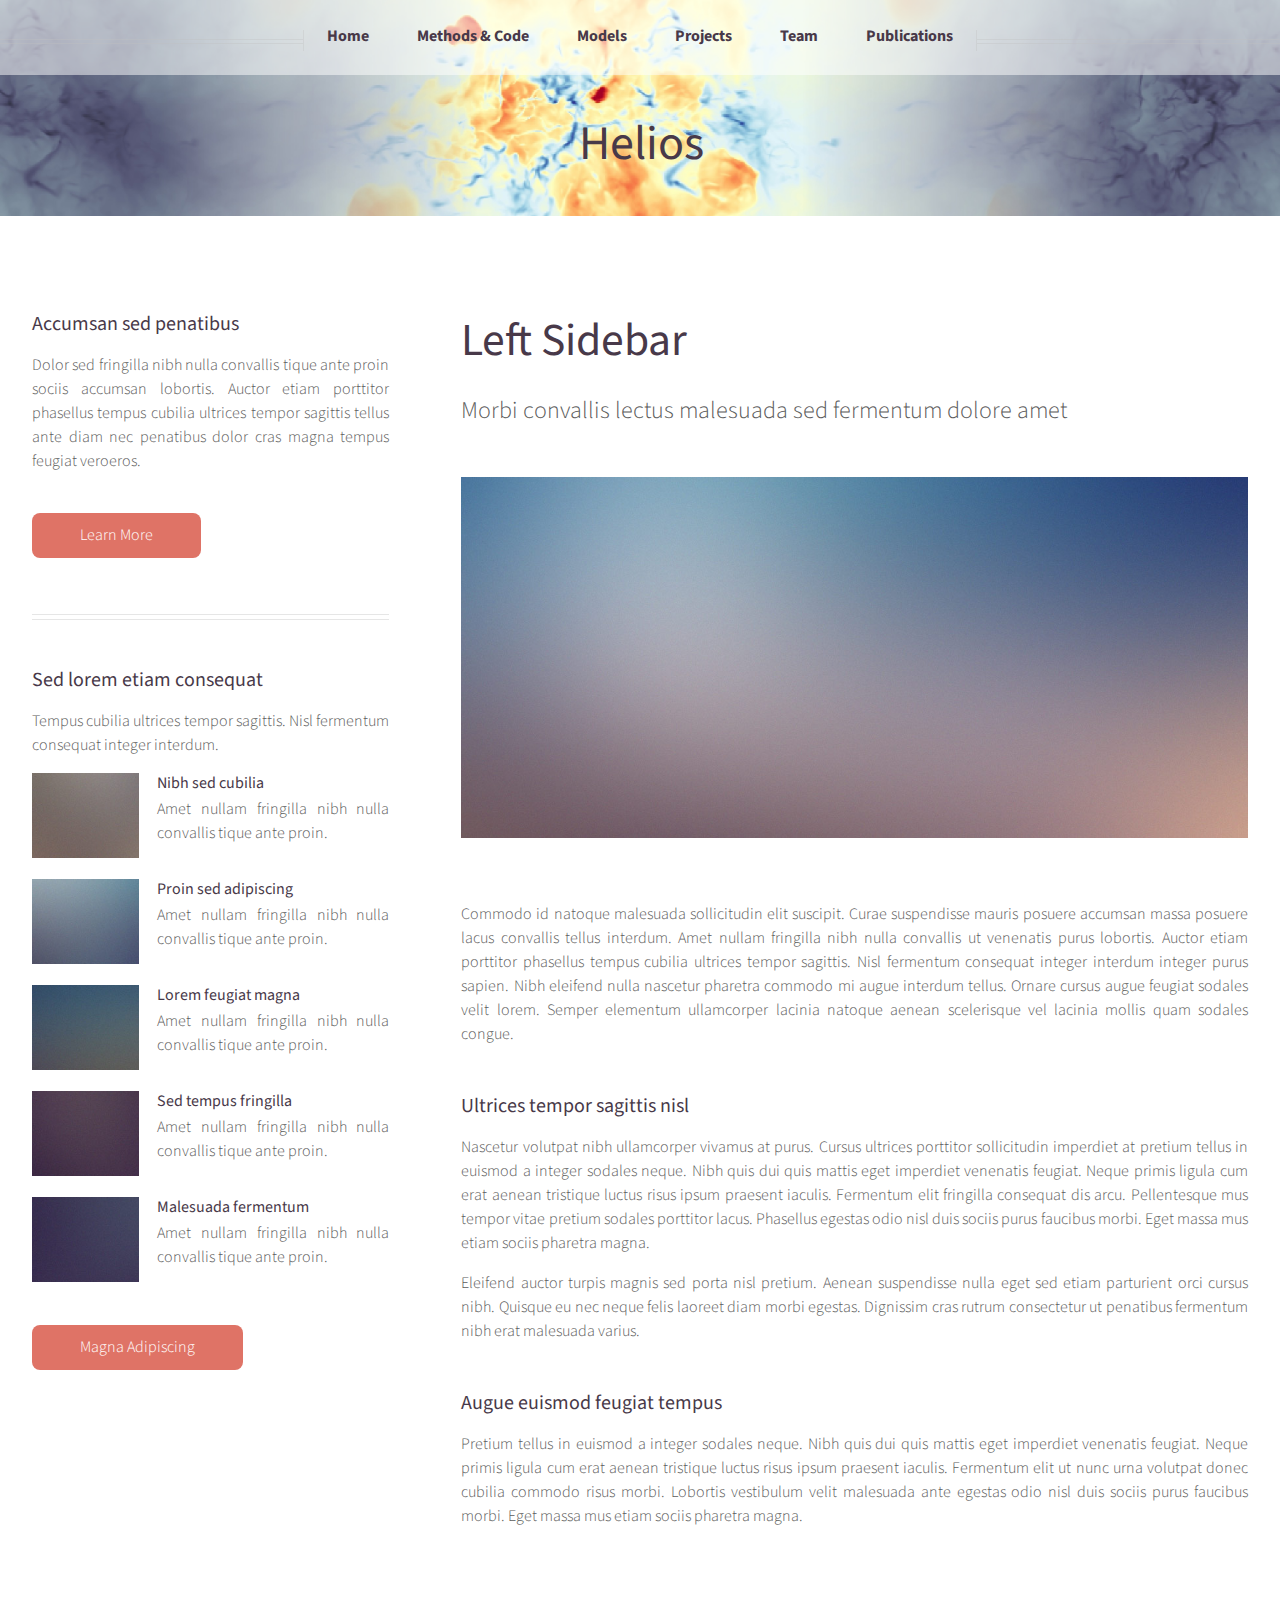
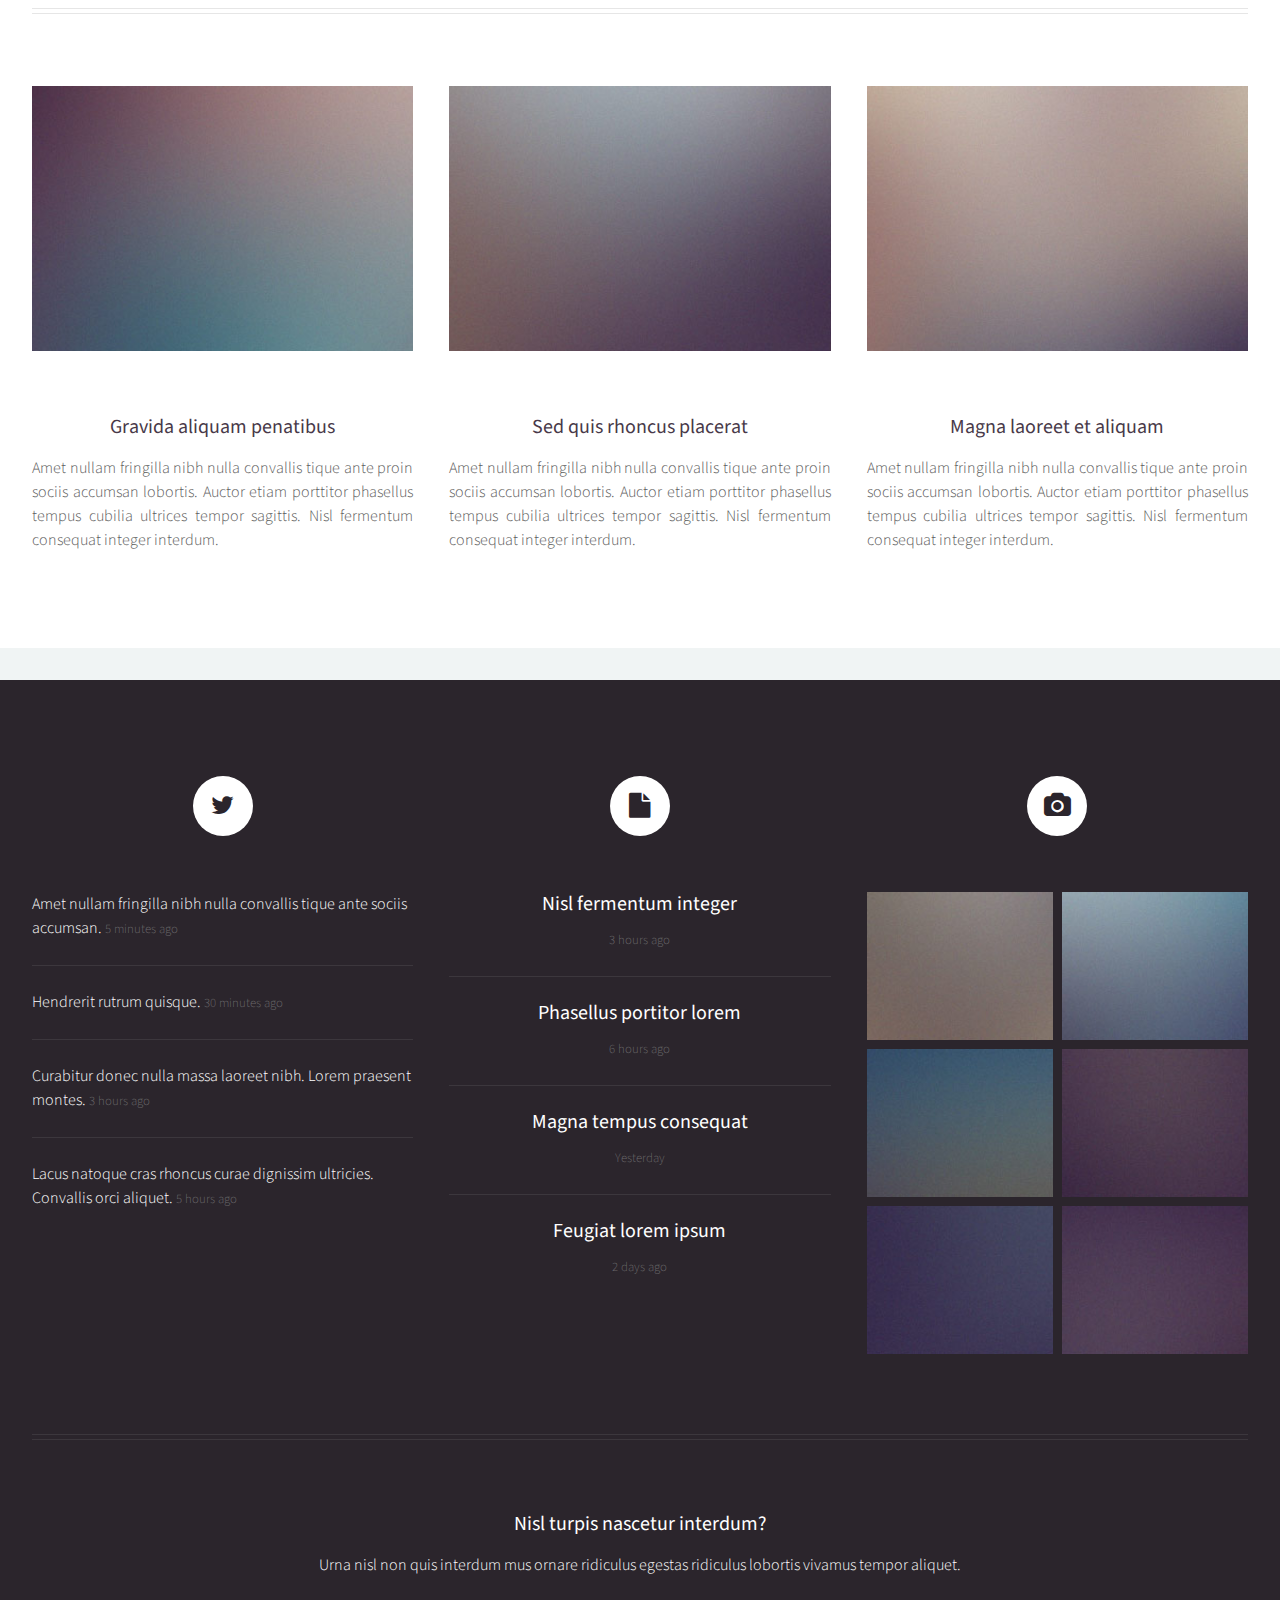
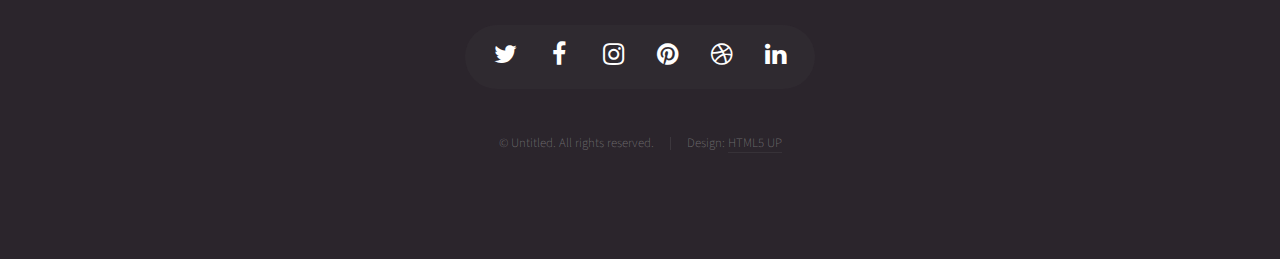
<file: left-sidebar.html>
<!DOCTYPE HTML>
<!--
	Helios by HTML5 UP
	html5up.net | @ajlkn
	Free for personal and commercial use under the CCA 3.0 license (html5up.net/license)
-->
<html>
	<head>
		<title>Left Sidebar - Helios by HTML5 UP</title>
		<meta charset="utf-8" />
		<meta name="viewport" content="width=device-width, initial-scale=1" />
		<!--[if lte IE 8]><script src="assets/js/ie/html5shiv.js"></script><![endif]-->
		<link rel="stylesheet" href="assets/css/main.css" />
		<!--[if lte IE 8]><link rel="stylesheet" href="assets/css/ie8.css" /><![endif]-->
	</head>
	<body class="left-sidebar">
		<div id="page-wrapper">

			<!-- Header -->
				<div id="header">

					<!-- Inner -->
						<div class="inner">
							<header>
								<h1><a href="index.html" id="logo">Helios</a></h1>
							</header>
						</div>

					<!-- Nav -->
					<!-- Nav -->
						<nav id="nav">
							<ul>
								<li><a href="index.html">Home</a></li>
                                <li><a href="no-sidebar.html">Methods & Code</a></li>
                                <li>
									<a href="#">Models</a>
									<ul>
										<li><a href="#">Solar Neighborhood</a></li>
										<li>
											<a href="#">Milky Way-like &hellip;</a>
											<ul>
												<li><a href="#">R2</a></li>
												<li><a href="#">R4</a></li>
												<li><a href="#">R8</a></li>
                                                <li><a href="#">R16</a></li>
											</ul>
										</li>
                                        <li>
											<a href="#">Dwarf-like &hellip;</a>
											<ul>
												<li><a href="#">R2</a></li>
												<li><a href="#">R4</a></li>
												<li><a href="#">R8</a></li>
                                                <li><a href="#">R16</a></li>
											</ul>
										</li>
									</ul>
								</li>

								<li>
									<a href="#">Projects</a>
									<ul>
										<li><a href="#">SFR regulation</a></li>
										<li><a href="#">Galactic Winds and Fountains</a></li>
                                        <li><a href="#">MHD Dynamo</a></li>
                                        <li><a href="#">Metals Mixing</a></li>
                                        <li><a href="#">Chemistry</a></li>
                                        <li><a href="#">Ram Pressure Stripping</a></li>
                                        <li><a href="#">Radiation Transfer</a></li>
										<li>
											<a href="#">Synthetic Observations &hellip;</a>
											<ul>
												<li><a href="#">Dust Polarization</a></li>
												<li><a href="#">HI 21cm Lines</a></li>
												<li><a href="#">Molecules</a></li>
											</ul>
										</li>
									</ul>
								</li>
								<li><a href="left-sidebar.html">Team</a></li>
								<li><a href="right-sidebar.html">Publications</a></li>
							</ul>
						</nav>

				</div>

			<!-- Main -->
				<div class="wrapper style1">

					<div class="container">
						<div class="row 200%">
							<div class="4u 12u(mobile)" id="sidebar">
								<hr class="first" />
								<section>
									<header>
										<h3><a href="#">Accumsan sed penatibus</a></h3>
									</header>
									<p>
										Dolor sed fringilla nibh nulla convallis tique ante proin sociis accumsan lobortis. Auctor etiam
										porttitor phasellus tempus cubilia ultrices tempor sagittis  tellus ante diam nec penatibus dolor cras
										magna tempus feugiat veroeros.
									</p>
									<footer>
										<a href="#" class="button">Learn More</a>
									</footer>
								</section>
								<hr />
								<section>
									<header>
										<h3><a href="#">Sed lorem etiam consequat</a></h3>
									</header>
									<p>
										Tempus cubilia ultrices tempor sagittis. Nisl fermentum consequat integer interdum.
									</p>
									<div class="row 50%">
										<div class="4u">
											<a href="#" class="image fit"><img src="images/pic10.jpg" alt="" /></a>
										</div>
										<div class="8u">
											<h4>Nibh sed cubilia</h4>
											<p>
												Amet nullam fringilla nibh nulla convallis tique ante proin.
											</p>
										</div>
									</div>
									<div class="row 50%">
										<div class="4u">
											<a href="#" class="image fit"><img src="images/pic11.jpg" alt="" /></a>
										</div>
										<div class="8u">
											<h4>Proin sed adipiscing</h4>
											<p>
												Amet nullam fringilla nibh nulla convallis tique ante proin.
											</p>
										</div>
									</div>
									<div class="row 50%">
										<div class="4u">
											<a href="#" class="image fit"><img src="images/pic12.jpg" alt="" /></a>
										</div>
										<div class="8u">
											<h4>Lorem feugiat magna</h4>
											<p>
												Amet nullam fringilla nibh nulla convallis tique ante proin.
											</p>
										</div>
									</div>
									<div class="row 50%">
										<div class="4u">
											<a href="#" class="image fit"><img src="images/pic13.jpg" alt="" /></a>
										</div>
										<div class="8u">
											<h4>Sed tempus fringilla</h4>
											<p>
												Amet nullam fringilla nibh nulla convallis tique ante proin.
											</p>
										</div>
									</div>
									<div class="row 50% no-collapse">
										<div class="4u">
											<a href="#" class="image fit"><img src="images/pic14.jpg" alt="" /></a>
										</div>
										<div class="8u">
											<h4>Malesuada fermentum</h4>
											<p>
												Amet nullam fringilla nibh nulla convallis tique ante proin.
											</p>
										</div>
									</div>
									<footer>
										<a href="#" class="button">Magna Adipiscing</a>
									</footer>
								</section>
							</div>
							<div class="8u 12u(mobile) important(mobile)" id="content">
								<article id="main">
									<header>
										<h2><a href="#">Left Sidebar</a></h2>
										<p>
											Morbi convallis lectus malesuada sed fermentum dolore amet
										</p>
									</header>
									<a href="#" class="image featured"><img src="images/pic06.jpg" alt="" /></a>
									<p>
										Commodo id natoque malesuada sollicitudin elit suscipit. Curae suspendisse mauris posuere accumsan massa
										posuere lacus convallis tellus interdum. Amet nullam fringilla nibh nulla convallis ut venenatis purus
										lobortis. Auctor etiam porttitor phasellus tempus cubilia ultrices tempor sagittis. Nisl fermentum
										consequat integer interdum integer purus sapien. Nibh eleifend nulla nascetur pharetra commodo mi augue
										interdum tellus. Ornare cursus augue feugiat sodales velit lorem. Semper elementum ullamcorper lacinia
										natoque aenean scelerisque vel lacinia mollis quam sodales congue.
									</p>
									<section>
										<header>
											<h3>Ultrices tempor sagittis nisl</h3>
										</header>
										<p>
											Nascetur volutpat nibh ullamcorper vivamus at purus. Cursus ultrices porttitor sollicitudin imperdiet
											at pretium tellus in euismod a integer sodales neque. Nibh quis dui quis mattis eget imperdiet venenatis
											feugiat. Neque primis ligula cum erat aenean tristique luctus risus ipsum praesent iaculis. Fermentum elit
											fringilla consequat dis arcu. Pellentesque mus tempor vitae pretium sodales porttitor lacus. Phasellus
											egestas odio nisl duis sociis purus faucibus morbi. Eget massa mus etiam sociis pharetra magna.
										</p>
										<p>
											Eleifend auctor turpis magnis sed porta nisl pretium. Aenean suspendisse nulla eget sed etiam parturient
											orci cursus nibh. Quisque eu nec neque felis laoreet diam morbi egestas. Dignissim cras rutrum consectetur
											ut penatibus fermentum nibh erat malesuada varius.
										</p>
									</section>
									<section>
										<header>
											<h3>Augue euismod feugiat tempus</h3>
										</header>
										<p>
											Pretium tellus in euismod a integer sodales neque. Nibh quis dui quis mattis eget imperdiet venenatis
											feugiat. Neque primis ligula cum erat aenean tristique luctus risus ipsum praesent iaculis. Fermentum elit
											ut nunc urna volutpat donec cubilia commodo risus morbi. Lobortis vestibulum velit malesuada ante
											egestas odio nisl duis sociis purus faucibus morbi. Eget massa mus etiam sociis pharetra magna.
										</p>
									</section>
								</article>
							</div>
						</div>
						<hr />
						<div class="row">
							<article class="4u 12u(mobile) special">
								<a href="#" class="image featured"><img src="images/pic07.jpg" alt="" /></a>
								<header>
									<h3><a href="#">Gravida aliquam penatibus</a></h3>
								</header>
								<p>
									Amet nullam fringilla nibh nulla convallis tique ante proin sociis accumsan lobortis. Auctor etiam
									porttitor phasellus tempus cubilia ultrices tempor sagittis. Nisl fermentum consequat integer interdum.
								</p>
							</article>
							<article class="4u 12u(mobile) special">
								<a href="#" class="image featured"><img src="images/pic08.jpg" alt="" /></a>
								<header>
									<h3><a href="#">Sed quis rhoncus placerat</a></h3>
								</header>
								<p>
									Amet nullam fringilla nibh nulla convallis tique ante proin sociis accumsan lobortis. Auctor etiam
									porttitor phasellus tempus cubilia ultrices tempor sagittis. Nisl fermentum consequat integer interdum.
								</p>
							</article>
							<article class="4u 12u(mobile) special">
								<a href="#" class="image featured"><img src="images/pic09.jpg" alt="" /></a>
								<header>
									<h3><a href="#">Magna laoreet et aliquam</a></h3>
								</header>
								<p>
									Amet nullam fringilla nibh nulla convallis tique ante proin sociis accumsan lobortis. Auctor etiam
									porttitor phasellus tempus cubilia ultrices tempor sagittis. Nisl fermentum consequat integer interdum.
								</p>
							</article>
						</div>
					</div>

				</div>

			<!-- Footer -->
				<div id="footer">
					<div class="container">
						<div class="row">

							<!-- Tweets -->
								<section class="4u 12u(mobile)">
									<header>
										<h2 class="icon fa-twitter circled"><span class="label">Tweets</span></h2>
									</header>
									<ul class="divided">
										<li>
											<article class="tweet">
												Amet nullam fringilla nibh nulla convallis tique ante sociis accumsan.
												<span class="timestamp">5 minutes ago</span>
											</article>
										</li>
										<li>
											<article class="tweet">
												Hendrerit rutrum quisque.
												<span class="timestamp">30 minutes ago</span>
											</article>
										</li>
										<li>
											<article class="tweet">
												Curabitur donec nulla massa laoreet nibh. Lorem praesent montes.
												<span class="timestamp">3 hours ago</span>
											</article>
										</li>
										<li>
											<article class="tweet">
												Lacus natoque cras rhoncus curae dignissim ultricies. Convallis orci aliquet.
												<span class="timestamp">5 hours ago</span>
											</article>
										</li>
									</ul>
								</section>

							<!-- Posts -->
								<section class="4u 12u(mobile)">
									<header>
										<h2 class="icon fa-file circled"><span class="label">Posts</span></h2>
									</header>
									<ul class="divided">
										<li>
											<article class="post stub">
												<header>
													<h3><a href="#">Nisl fermentum integer</a></h3>
												</header>
												<span class="timestamp">3 hours ago</span>
											</article>
										</li>
										<li>
											<article class="post stub">
												<header>
													<h3><a href="#">Phasellus portitor lorem</a></h3>
												</header>
												<span class="timestamp">6 hours ago</span>
											</article>
										</li>
										<li>
											<article class="post stub">
												<header>
													<h3><a href="#">Magna tempus consequat</a></h3>
												</header>
												<span class="timestamp">Yesterday</span>
											</article>
										</li>
										<li>
											<article class="post stub">
												<header>
													<h3><a href="#">Feugiat lorem ipsum</a></h3>
												</header>
												<span class="timestamp">2 days ago</span>
											</article>
										</li>
									</ul>
								</section>

							<!-- Photos -->
								<section class="4u 12u(mobile)">
									<header>
										<h2 class="icon fa-camera circled"><span class="label">Photos</span></h2>
									</header>
									<div class="row 25% no-collapse">
										<div class="6u">
											<a href="#" class="image fit"><img src="images/pic10.jpg" alt="" /></a>
										</div>
										<div class="6u">
											<a href="#" class="image fit"><img src="images/pic11.jpg" alt="" /></a>
										</div>
									</div>
									<div class="row 25% no-collapse">
										<div class="6u">
											<a href="#" class="image fit"><img src="images/pic12.jpg" alt="" /></a>
										</div>
										<div class="6u">
											<a href="#" class="image fit"><img src="images/pic13.jpg" alt="" /></a>
										</div>
									</div>
									<div class="row 25% no-collapse">
										<div class="6u">
											<a href="#" class="image fit"><img src="images/pic14.jpg" alt="" /></a>
										</div>
										<div class="6u">
											<a href="#" class="image fit"><img src="images/pic15.jpg" alt="" /></a>
										</div>
									</div>
								</section>

						</div>
						<hr />
						<div class="row">
							<div class="12u">

								<!-- Contact -->
									<section class="contact">
										<header>
											<h3>Nisl turpis nascetur interdum?</h3>
										</header>
										<p>Urna nisl non quis interdum mus ornare ridiculus egestas ridiculus lobortis vivamus tempor aliquet.</p>
										<ul class="icons">
											<li><a href="#" class="icon fa-twitter"><span class="label">Twitter</span></a></li>
											<li><a href="#" class="icon fa-facebook"><span class="label">Facebook</span></a></li>
											<li><a href="#" class="icon fa-instagram"><span class="label">Instagram</span></a></li>
											<li><a href="#" class="icon fa-pinterest"><span class="label">Pinterest</span></a></li>
											<li><a href="#" class="icon fa-dribbble"><span class="label">Dribbble</span></a></li>
											<li><a href="#" class="icon fa-linkedin"><span class="label">Linkedin</span></a></li>
										</ul>
									</section>

								<!-- Copyright -->
									<div class="copyright">
										<ul class="menu">
											<li>&copy; Untitled. All rights reserved.</li><li>Design: <a href="http://html5up.net">HTML5 UP</a></li>
										</ul>
									</div>

							</div>

						</div>
					</div>
				</div>

		</div>

		<!-- Scripts -->
			<script src="assets/js/jquery.min.js"></script>
			<script src="assets/js/jquery.dropotron.min.js"></script>
			<script src="assets/js/jquery.scrolly.min.js"></script>
			<script src="assets/js/jquery.onvisible.min.js"></script>
			<script src="assets/js/skel.min.js"></script>
			<script src="assets/js/util.js"></script>
			<!--[if lte IE 8]><script src="assets/js/ie/respond.min.js"></script><![endif]-->
			<script src="assets/js/main.js"></script>

	</body>
</html>
</file>
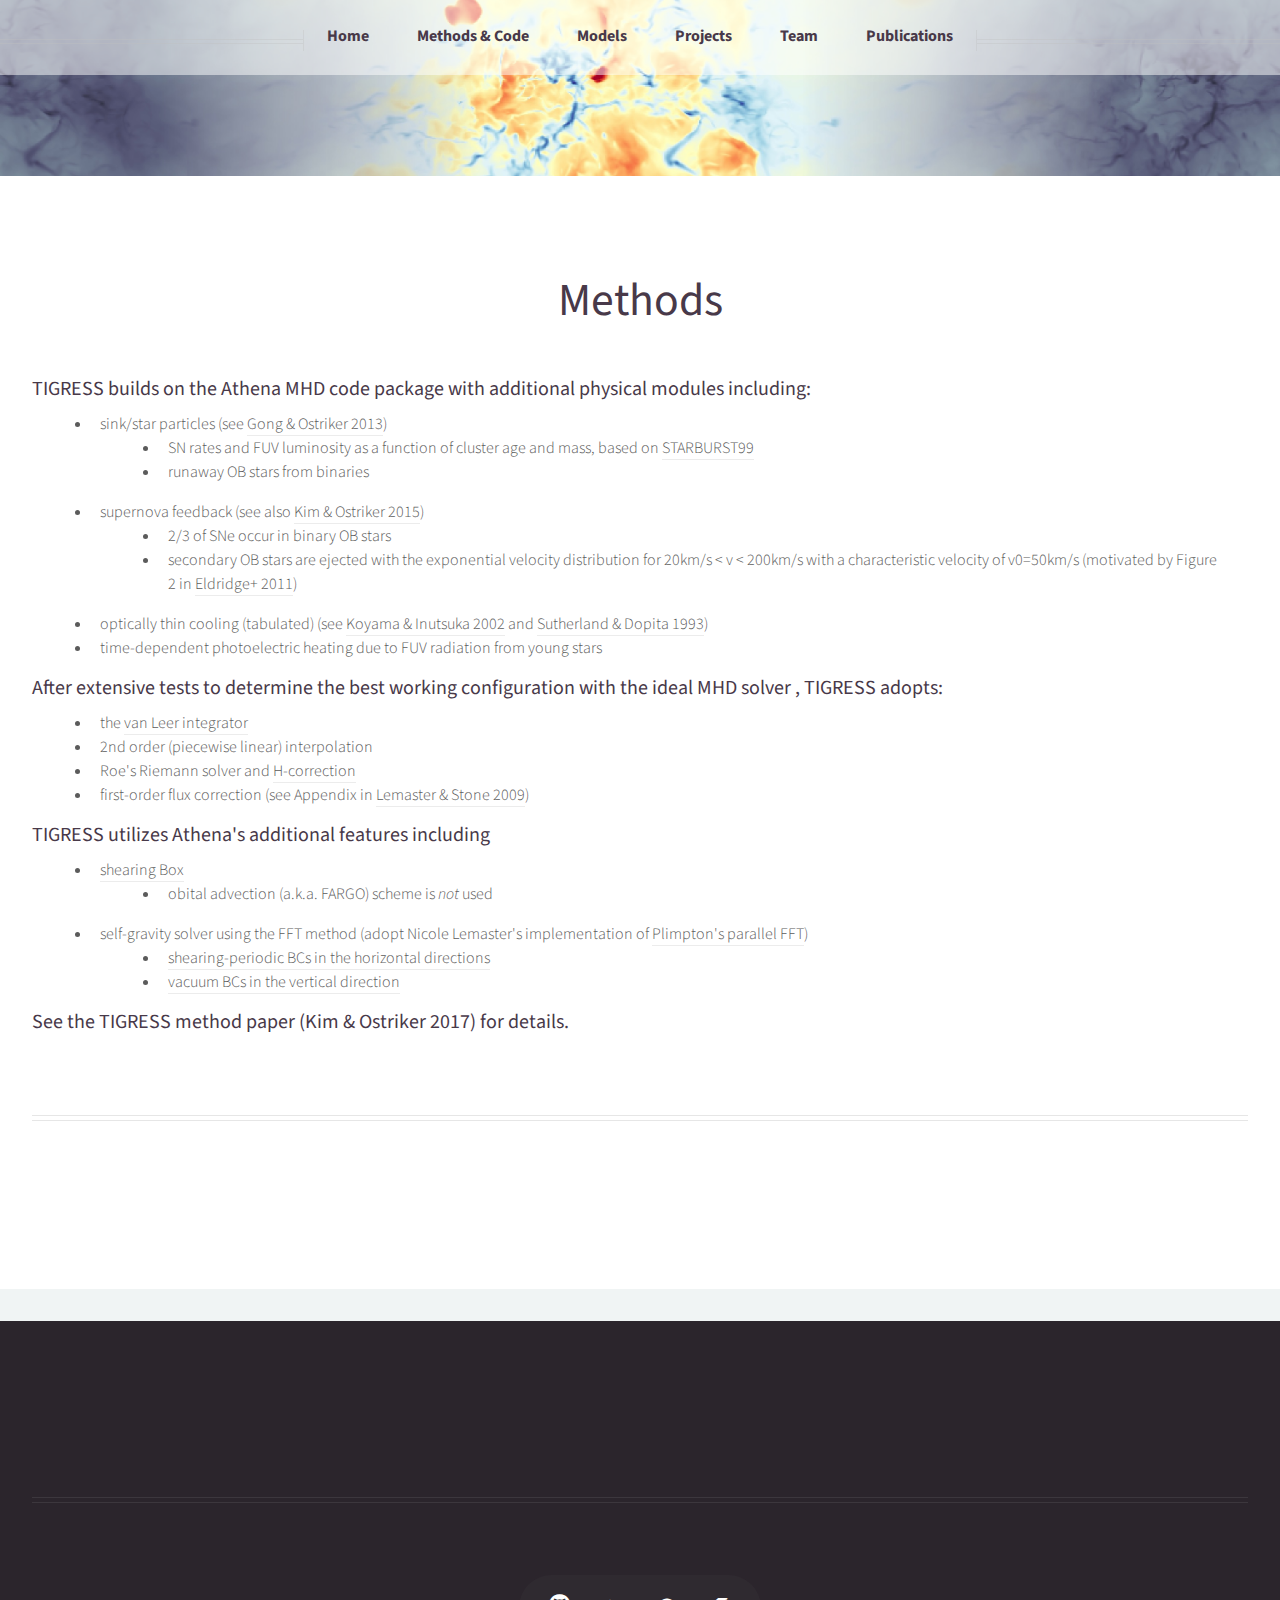
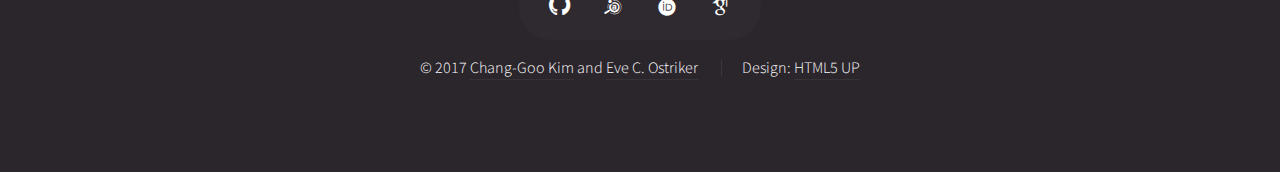
<file: methods.html>
<!DOCTYPE HTML>
<!--
	Helios by HTML5 UP
	html5up.net | @ajlkn
	Free for personal and commercial use under the CCA 3.0 license (html5up.net/license)
-->
<html>
	<head>
		<title>TIGRESS Methods and Code</title>
		<meta charset="utf-8" />
		<meta name="viewport" content="width=device-width, initial-scale=1" />
		<!--[if lte IE 8]><script src="assets/js/ie/html5shiv.js"></script><![endif]-->
		<link rel="stylesheet" href="assets/css/main.css" />
		<!--[if lte IE 8]><link rel="stylesheet" href="assets/css/ie8.css" /><![endif]-->
	</head>
	<body class="no-sidebar">
		<div id="page-wrapper">

			<!-- Header -->
				<div id="header">

					<!-- Inner -->
                    <!--
						<div class="inner">
							<header>
								<h1><a href="index.html" id="logo">TIGRESS</a></h1>
							</header>
						</div>
                    -->

					<!-- Nav -->
					<!-- Nav -->
						<nav id="nav">
							<ul>
								<li><a href="index.html">Home</a></li>
                                <li><a href="methods.html">Methods & Code</a></li>
                                <li>
									<a href="#">Models</a>
									<ul>
										<li><a href="#">Solar Neighborhood</a></li>
										<li>
											<a href="#">Milky Way-like &hellip;</a>
											<ul>
												<li><a href="#">R2</a></li>
												<li><a href="#">R4</a></li>
												<li><a href="#">R8</a></li>
                                                <li><a href="#">R16</a></li>
											</ul>
										</li>
                                        <li>
											<a href="#">Dwarf-like &hellip;</a>
											<ul>
												<li><a href="#">R2</a></li>
												<li><a href="#">R4</a></li>
												<li><a href="#">R8</a></li>
                                                <li><a href="#">R16</a></li>
											</ul>
										</li>
									</ul>
								</li>

								<li>
									<a href="#">Projects</a>
									<ul>
										<li><a href="#">SFR regulation</a></li>
										<li><a href="#">Galactic Winds and Fountains</a></li>
                                        <li><a href="#">MHD Dynamo</a></li>
                                        <li><a href="#">Metals Mixing</a></li>
                                        <li><a href="#">Chemistry</a></li>
                                        <li><a href="#">Ram Pressure Stripping</a></li>
                                        <li><a href="#">Radiation Transfer</a></li>
										<li>
											<a href="#">Synthetic Observations &hellip;</a>
											<ul>
												<li><a href="#">Dust Polarization</a></li>
												<li><a href="#">HI 21cm Lines</a></li>
												<li><a href="#">Molecules</a></li>
											</ul>
										</li>
									</ul>
								</li>
								<li><a href="team.html">Team</a></li>
								<li><a href="pub.html">Publications</a></li>
							</ul>
						</nav>

				</div>

			<!-- Main -->
				<div class="wrapper style1">

					<div class="container">
						<article id="main" class="special">
							<header>
								<h2><a href="#">Methods</a></h2>

							</header>
                            <section>
                            <h3>
                                TIGRESS builds on the <a href="https://github.com/PrincetonUniversity/Athena-Cversion">Athena MHD code</a> 
                                package with additional physical modules including:
                            </h3>

                            <ul class="default">
                                <li>sink/star particles (see <a href="http://adsabs.harvard.edu/abs/2013ApJS..204....8G">Gong &amp; Ostriker 2013</a>) 
                                    <!--<code>--enable-starparticle --enable-starparstrict</code>-->
                                    <ul class="default">
                                        <li>SN rates and FUV luminosity as a function of cluster age and mass, based on 
                                            <a href="http://adsabs.harvard.edu/abs/1999ApJS..123....3L">STARBURST99</a></li>

                                        <li>runaway OB stars from binaries</li>
                                    </ul>
                                </li>

                                <li>supernova feedback (see also <a href="http://adsabs.harvard.edu/abs/2015ApJ...802...99K">Kim &amp; Ostriker 2015</a>)
                                    <ul class="default">
                                        
                                        <li>2/3 of SNe occur in binary OB stars</li>

                                        <li>secondary OB stars are ejected with the exponential velocity distribution for 20km/s &lt; v &lt; 
                                            200km/s with a characteristic velocity of v0=50km/s (motivated by Figure 2 in 
                                            <a href="http://adsabs.harvard.edu/abs/2011MNRAS.414.3501E">Eldridge+ 2011</a>)
                                        </li>
                                    </ul>
                                </li>

                                <li>optically thin cooling (tabulated) (see <a href="http://adsabs.harvard.edu/abs/2002ApJ...564L..97K">Koyama &amp; Inutsuka 2002</a> and 
                                    <a href="http://adsabs.harvard.edu/abs/1993ApJS...88..253S">Sutherland &amp; Dopita 1993</a>) 
                                    <!--<code>--enable-cooling</code>-->
                                </li>

                                <li>time-dependent photoelectric heating due to FUV radiation from young stars</li>
                            </ul>

                            <h3>After extensive tests to determine the best working configuration with the ideal MHD solver 
                                <!--<code>--with-gas=mhd</code>-->, TIGRESS adopts:</h3>

                            <ul class="default">
                                <li>the <a href="http://adsabs.harvard.edu/abs/2009NewA...14..139S">van Leer integrator</a> 
                                    <!--<code>--with-integrator=vl</code>-->
                                </li>

                                <li>2nd order (piecewise linear) interpolation 
                                    <!--<code>--with-order=2p</code>-->
                                </li>

                                <li>Roe's Riemann solver and <a href="http://adsabs.harvard.edu/abs/1998JCoPh.145..511S">H-correction</a> 
                                    <!--<code>--with-flux=roe --enable-h-correction</code>-->
                                </li>

                                <li>first-order flux correction (see Appendix in <a href="http://adsabs.harvard.edu/abs/2009ApJ...691.1092L">Lemaster &amp; Stone 2009</a>)
                                    <!--<code>--enable-fofc</code>-->
                                </li>
                            </ul>

                            <h3>TIGRESS utilizes Athena's additional features including</h3>

                            <ul class="default">
                                <li><a href="http://adsabs.harvard.edu/abs/2010ApJS..189..142S">shearing Box</a> 
                                    <!--<code>--enable-shearing-box</code>-->

                                    <ul class="default">
                                        <li>obital advection (a.k.a. FARGO) scheme is <em>not</em> used</li>
                                    </ul>
                                </li>

                                <li>self-gravity solver using the FFT method (adopt Nicole Lemaster's implementation of 
                                    <a href="http://www.sandia.gov/~sjplimp/docs/fft/README.html">Plimpton's parallel FFT</a>) 
                                    <!--<code>--with-gravity=fft_disk --enable-fft</code>-->

                                    <ul class="default">
                                        <li><a href="http://adsabs.harvard.edu/abs/2001ApJ...553..174G">shearing-periodic BCs in the horizontal directions</a> </li>

                                        <li><a href="http://adsabs.harvard.edu/abs/2009ApJ...693.1316K">vacuum BCs in the vertical direction</a> </li>
                                    </ul>
                                </li>
                            </ul>

                            <h3>See the <a href="http://adsabs.harvard.edu/abs/2017ApJ...846..133K">TIGRESS method paper</a> (Kim &amp; Ostriker 2017) for details.</h3>
                            </section>
						</article>
						<hr />
					</div>

				</div>

			<!-- Footer -->
				<div id="footer">
					<div class="container">
						<hr />
						<div class="row">
							<div class="12u">

                            <!-- Contact -->
                                <section class="contact">
                                    <ul class="icons">
                                        <li><a href="https://github.com/PrincetonUniversity/Athena-TIGRESS/" class="icon fa-github"><span class="label">Github</span></a></li>
                                        <li><a href="#" class="ai ai-ads"><span class="label">ADS</span></a></li>
                                        <li><a href="#" class="ai ai-orcid"><span class="label">ORCID</span></a></li>
                                        <li><a href="#" class="ai ai-google-scholar"><span class="label">Google</span></a></li>
                                    </ul>
                                    <ul class="menu">
                                        <li>&copy; 2017 <a href="http://changgoo.github.io/index.html">Chang-Goo Kim</a> and 
                                            <a href="https://web.astro.princeton.edu/people/eve-ostriker">Eve C. Ostriker</a></li>
                                        <li>Design: <a href="http://html5up.net">HTML5 UP</a></li>
                                    </ul>
                                </section>
							</div>

						</div>
					</div>
				</div>

		</div>

		<!-- Scripts -->
			<script src="assets/js/jquery.min.js"></script>
			<script src="assets/js/jquery.dropotron.min.js"></script>
			<script src="assets/js/jquery.scrolly.min.js"></script>
			<script src="assets/js/jquery.onvisible.min.js"></script>
			<script src="assets/js/skel.min.js"></script>
			<script src="assets/js/util.js"></script>
			<!--[if lte IE 8]><script src="assets/js/ie/respond.min.js"></script><![endif]-->
			<script src="assets/js/main.js"></script>

	</body>
</html>
</file>
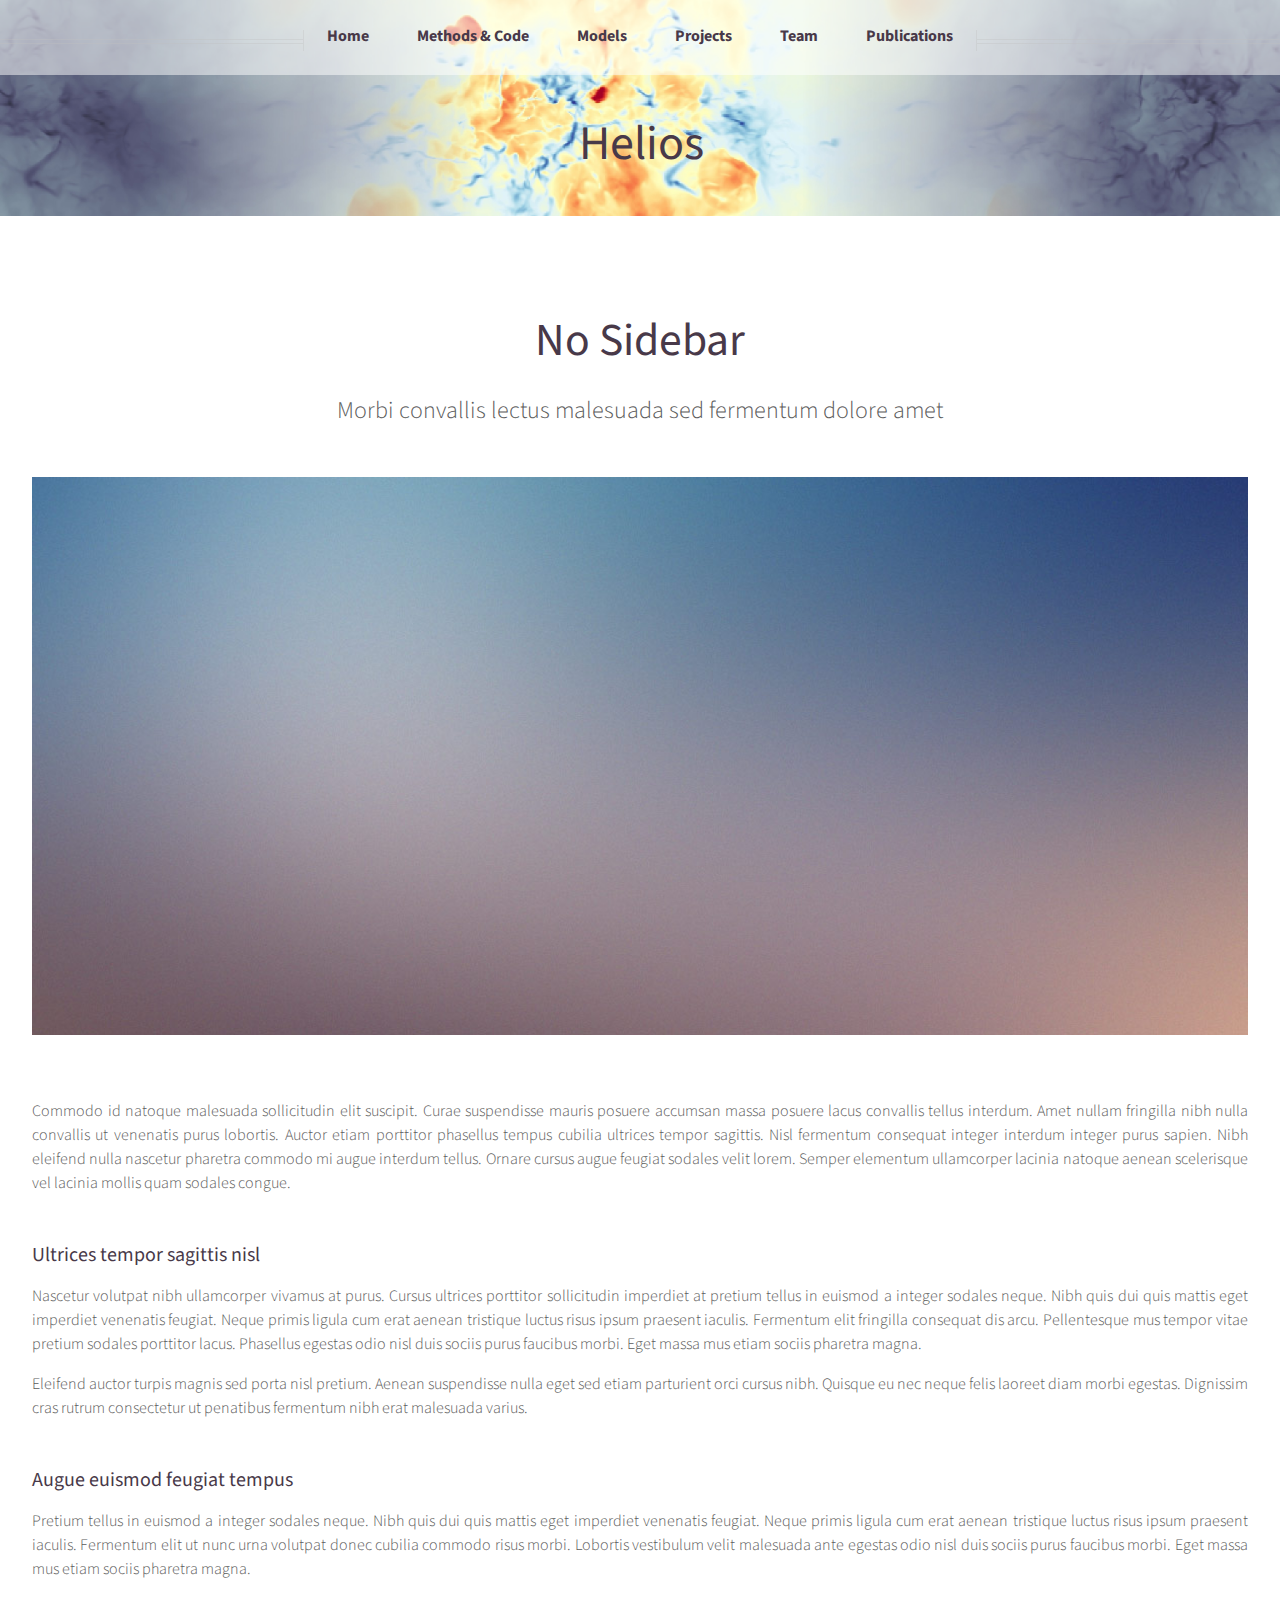
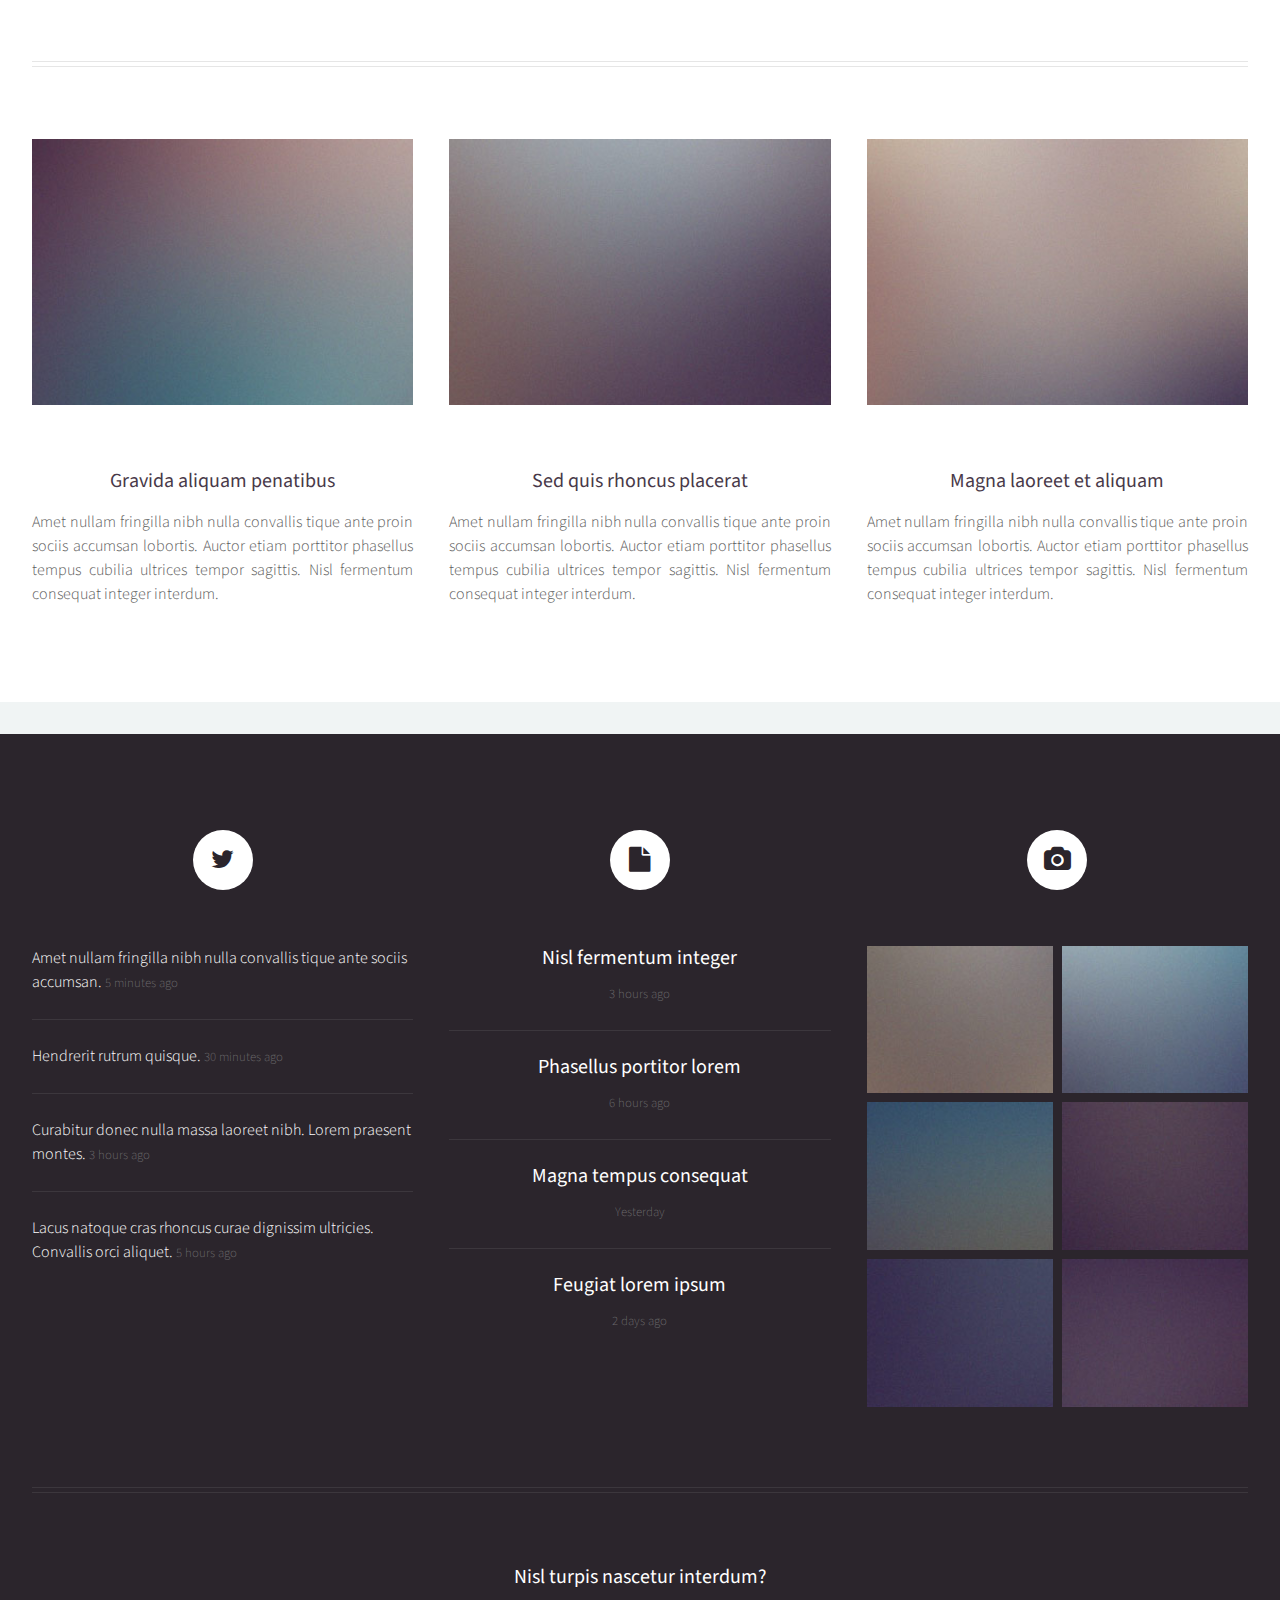
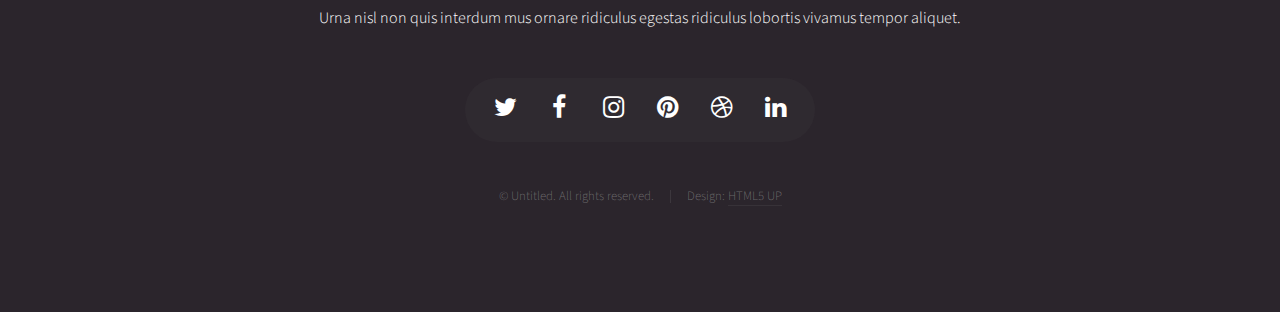
<file: no-sidebar.html>
<!DOCTYPE HTML>
<!--
	Helios by HTML5 UP
	html5up.net | @ajlkn
	Free for personal and commercial use under the CCA 3.0 license (html5up.net/license)
-->
<html>
	<head>
		<title>No Sidebar - Helios by HTML5 UP</title>
		<meta charset="utf-8" />
		<meta name="viewport" content="width=device-width, initial-scale=1" />
		<!--[if lte IE 8]><script src="assets/js/ie/html5shiv.js"></script><![endif]-->
		<link rel="stylesheet" href="assets/css/main.css" />
		<!--[if lte IE 8]><link rel="stylesheet" href="assets/css/ie8.css" /><![endif]-->
	</head>
	<body class="no-sidebar">
		<div id="page-wrapper">

			<!-- Header -->
				<div id="header">

					<!-- Inner -->
						<div class="inner">
							<header>
								<h1><a href="index.html" id="logo">Helios</a></h1>
							</header>
						</div>

					<!-- Nav -->
					<!-- Nav -->
						<nav id="nav">
							<ul>
								<li><a href="index.html">Home</a></li>
                                <li><a href="no-sidebar.html">Methods & Code</a></li>
                                <li>
									<a href="#">Models</a>
									<ul>
										<li><a href="#">Solar Neighborhood</a></li>
										<li>
											<a href="#">Milky Way-like &hellip;</a>
											<ul>
												<li><a href="#">R2</a></li>
												<li><a href="#">R4</a></li>
												<li><a href="#">R8</a></li>
                                                <li><a href="#">R16</a></li>
											</ul>
										</li>
                                        <li>
											<a href="#">Dwarf-like &hellip;</a>
											<ul>
												<li><a href="#">R2</a></li>
												<li><a href="#">R4</a></li>
												<li><a href="#">R8</a></li>
                                                <li><a href="#">R16</a></li>
											</ul>
										</li>
									</ul>
								</li>

								<li>
									<a href="#">Projects</a>
									<ul>
										<li><a href="#">SFR regulation</a></li>
										<li><a href="#">Galactic Winds and Fountains</a></li>
                                        <li><a href="#">MHD Dynamo</a></li>
                                        <li><a href="#">Metals Mixing</a></li>
                                        <li><a href="#">Chemistry</a></li>
                                        <li><a href="#">Ram Pressure Stripping</a></li>
                                        <li><a href="#">Radiation Transfer</a></li>
										<li>
											<a href="#">Synthetic Observations &hellip;</a>
											<ul>
												<li><a href="#">Dust Polarization</a></li>
												<li><a href="#">HI 21cm Lines</a></li>
												<li><a href="#">Molecules</a></li>
											</ul>
										</li>
									</ul>
								</li>
								<li><a href="left-sidebar.html">Team</a></li>
								<li><a href="right-sidebar.html">Publications</a></li>
							</ul>
						</nav>

				</div>

			<!-- Main -->
				<div class="wrapper style1">

					<div class="container">
						<article id="main" class="special">
							<header>
								<h2><a href="#">No Sidebar</a></h2>
								<p>
									Morbi convallis lectus malesuada sed fermentum dolore amet
								</p>
							</header>
							<a href="#" class="image featured"><img src="images/pic06.jpg" alt="" /></a>
							<p>
								Commodo id natoque malesuada sollicitudin elit suscipit. Curae suspendisse mauris posuere accumsan massa
								posuere lacus convallis tellus interdum. Amet nullam fringilla nibh nulla convallis ut venenatis purus
								lobortis. Auctor etiam porttitor phasellus tempus cubilia ultrices tempor sagittis. Nisl fermentum
								consequat integer interdum integer purus sapien. Nibh eleifend nulla nascetur pharetra commodo mi augue
								interdum tellus. Ornare cursus augue feugiat sodales velit lorem. Semper elementum ullamcorper lacinia
								natoque aenean scelerisque vel lacinia mollis quam sodales congue.
							</p>
							<section>
								<header>
									<h3>Ultrices tempor sagittis nisl</h3>
								</header>
								<p>
									Nascetur volutpat nibh ullamcorper vivamus at purus. Cursus ultrices porttitor sollicitudin imperdiet
									at pretium tellus in euismod a integer sodales neque. Nibh quis dui quis mattis eget imperdiet venenatis
									feugiat. Neque primis ligula cum erat aenean tristique luctus risus ipsum praesent iaculis. Fermentum elit
									fringilla consequat dis arcu. Pellentesque mus tempor vitae pretium sodales porttitor lacus. Phasellus
									egestas odio nisl duis sociis purus faucibus morbi. Eget massa mus etiam sociis pharetra magna.
								</p>
								<p>
									Eleifend auctor turpis magnis sed porta nisl pretium. Aenean suspendisse nulla eget sed etiam parturient
									orci cursus nibh. Quisque eu nec neque felis laoreet diam morbi egestas. Dignissim cras rutrum consectetur
									ut penatibus fermentum nibh erat malesuada varius.
								</p>
							</section>
							<section>
								<header>
									<h3>Augue euismod feugiat tempus</h3>
								</header>
								<p>
									Pretium tellus in euismod a integer sodales neque. Nibh quis dui quis mattis eget imperdiet venenatis
									feugiat. Neque primis ligula cum erat aenean tristique luctus risus ipsum praesent iaculis. Fermentum elit
									ut nunc urna volutpat donec cubilia commodo risus morbi. Lobortis vestibulum velit malesuada ante
									egestas odio nisl duis sociis purus faucibus morbi. Eget massa mus etiam sociis pharetra magna.
								</p>
							</section>
						</article>
						<hr />
						<div class="row">
							<article class="4u 12u(mobile) special">
								<a href="#" class="image featured"><img src="images/pic07.jpg" alt="" /></a>
								<header>
									<h3><a href="#">Gravida aliquam penatibus</a></h3>
								</header>
								<p>
									Amet nullam fringilla nibh nulla convallis tique ante proin sociis accumsan lobortis. Auctor etiam
									porttitor phasellus tempus cubilia ultrices tempor sagittis. Nisl fermentum consequat integer interdum.
								</p>
							</article>
							<article class="4u 12u(mobile) special">
								<a href="#" class="image featured"><img src="images/pic08.jpg" alt="" /></a>
								<header>
									<h3><a href="#">Sed quis rhoncus placerat</a></h3>
								</header>
								<p>
									Amet nullam fringilla nibh nulla convallis tique ante proin sociis accumsan lobortis. Auctor etiam
									porttitor phasellus tempus cubilia ultrices tempor sagittis. Nisl fermentum consequat integer interdum.
								</p>
							</article>
							<article class="4u 12u(mobile) special">
								<a href="#" class="image featured"><img src="images/pic09.jpg" alt="" /></a>
								<header>
									<h3><a href="#">Magna laoreet et aliquam</a></h3>
								</header>
								<p>
									Amet nullam fringilla nibh nulla convallis tique ante proin sociis accumsan lobortis. Auctor etiam
									porttitor phasellus tempus cubilia ultrices tempor sagittis. Nisl fermentum consequat integer interdum.
								</p>
							</article>
						</div>
					</div>

				</div>

			<!-- Footer -->
				<div id="footer">
					<div class="container">
						<div class="row">

							<!-- Tweets -->
								<section class="4u 12u(mobile)">
									<header>
										<h2 class="icon fa-twitter circled"><span class="label">Tweets</span></h2>
									</header>
									<ul class="divided">
										<li>
											<article class="tweet">
												Amet nullam fringilla nibh nulla convallis tique ante sociis accumsan.
												<span class="timestamp">5 minutes ago</span>
											</article>
										</li>
										<li>
											<article class="tweet">
												Hendrerit rutrum quisque.
												<span class="timestamp">30 minutes ago</span>
											</article>
										</li>
										<li>
											<article class="tweet">
												Curabitur donec nulla massa laoreet nibh. Lorem praesent montes.
												<span class="timestamp">3 hours ago</span>
											</article>
										</li>
										<li>
											<article class="tweet">
												Lacus natoque cras rhoncus curae dignissim ultricies. Convallis orci aliquet.
												<span class="timestamp">5 hours ago</span>
											</article>
										</li>
									</ul>
								</section>

							<!-- Posts -->
								<section class="4u 12u(mobile)">
									<header>
										<h2 class="icon fa-file circled"><span class="label">Posts</span></h2>
									</header>
									<ul class="divided">
										<li>
											<article class="post stub">
												<header>
													<h3><a href="#">Nisl fermentum integer</a></h3>
												</header>
												<span class="timestamp">3 hours ago</span>
											</article>
										</li>
										<li>
											<article class="post stub">
												<header>
													<h3><a href="#">Phasellus portitor lorem</a></h3>
												</header>
												<span class="timestamp">6 hours ago</span>
											</article>
										</li>
										<li>
											<article class="post stub">
												<header>
													<h3><a href="#">Magna tempus consequat</a></h3>
												</header>
												<span class="timestamp">Yesterday</span>
											</article>
										</li>
										<li>
											<article class="post stub">
												<header>
													<h3><a href="#">Feugiat lorem ipsum</a></h3>
												</header>
												<span class="timestamp">2 days ago</span>
											</article>
										</li>
									</ul>
								</section>

							<!-- Photos -->
								<section class="4u 12u(mobile)">
									<header>
										<h2 class="icon fa-camera circled"><span class="label">Photos</span></h2>
									</header>
									<div class="row 25% no-collapse">
										<div class="6u">
											<a href="#" class="image fit"><img src="images/pic10.jpg" alt="" /></a>
										</div>
										<div class="6u">
											<a href="#" class="image fit"><img src="images/pic11.jpg" alt="" /></a>
										</div>
									</div>
									<div class="row 25% no-collapse">
										<div class="6u">
											<a href="#" class="image fit"><img src="images/pic12.jpg" alt="" /></a>
										</div>
										<div class="6u">
											<a href="#" class="image fit"><img src="images/pic13.jpg" alt="" /></a>
										</div>
									</div>
									<div class="row 25% no-collapse">
										<div class="6u">
											<a href="#" class="image fit"><img src="images/pic14.jpg" alt="" /></a>
										</div>
										<div class="6u">
											<a href="#" class="image fit"><img src="images/pic15.jpg" alt="" /></a>
										</div>
									</div>
								</section>

						</div>
						<hr />
						<div class="row">
							<div class="12u">

								<!-- Contact -->
									<section class="contact">
										<header>
											<h3>Nisl turpis nascetur interdum?</h3>
										</header>
										<p>Urna nisl non quis interdum mus ornare ridiculus egestas ridiculus lobortis vivamus tempor aliquet.</p>
										<ul class="icons">
											<li><a href="#" class="icon fa-twitter"><span class="label">Twitter</span></a></li>
											<li><a href="#" class="icon fa-facebook"><span class="label">Facebook</span></a></li>
											<li><a href="#" class="icon fa-instagram"><span class="label">Instagram</span></a></li>
											<li><a href="#" class="icon fa-pinterest"><span class="label">Pinterest</span></a></li>
											<li><a href="#" class="icon fa-dribbble"><span class="label">Dribbble</span></a></li>
											<li><a href="#" class="icon fa-linkedin"><span class="label">Linkedin</span></a></li>
										</ul>
									</section>

								<!-- Copyright -->
									<div class="copyright">
										<ul class="menu">
											<li>&copy; Untitled. All rights reserved.</li><li>Design: <a href="http://html5up.net">HTML5 UP</a></li>
										</ul>
									</div>

							</div>

						</div>
					</div>
				</div>

		</div>

		<!-- Scripts -->
			<script src="assets/js/jquery.min.js"></script>
			<script src="assets/js/jquery.dropotron.min.js"></script>
			<script src="assets/js/jquery.scrolly.min.js"></script>
			<script src="assets/js/jquery.onvisible.min.js"></script>
			<script src="assets/js/skel.min.js"></script>
			<script src="assets/js/util.js"></script>
			<!--[if lte IE 8]><script src="assets/js/ie/respond.min.js"></script><![endif]-->
			<script src="assets/js/main.js"></script>

	</body>
</html>
</file>
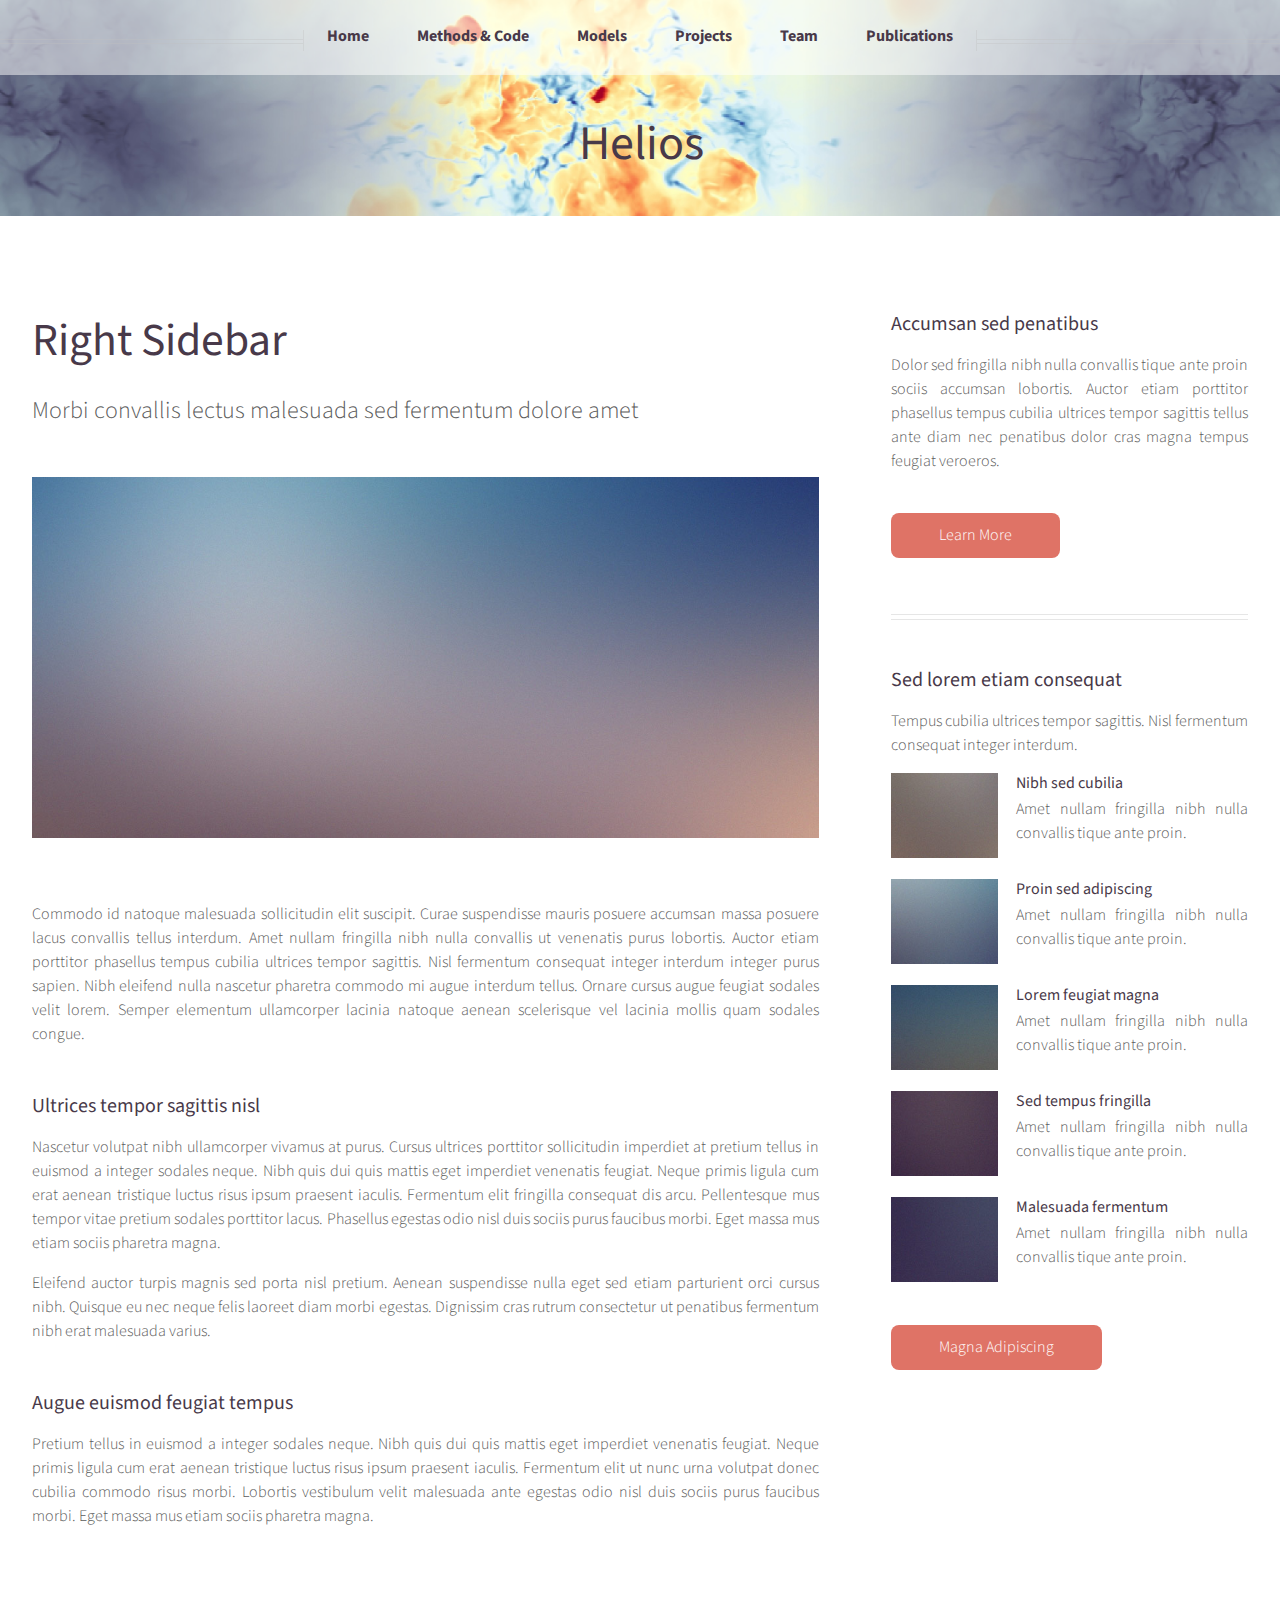
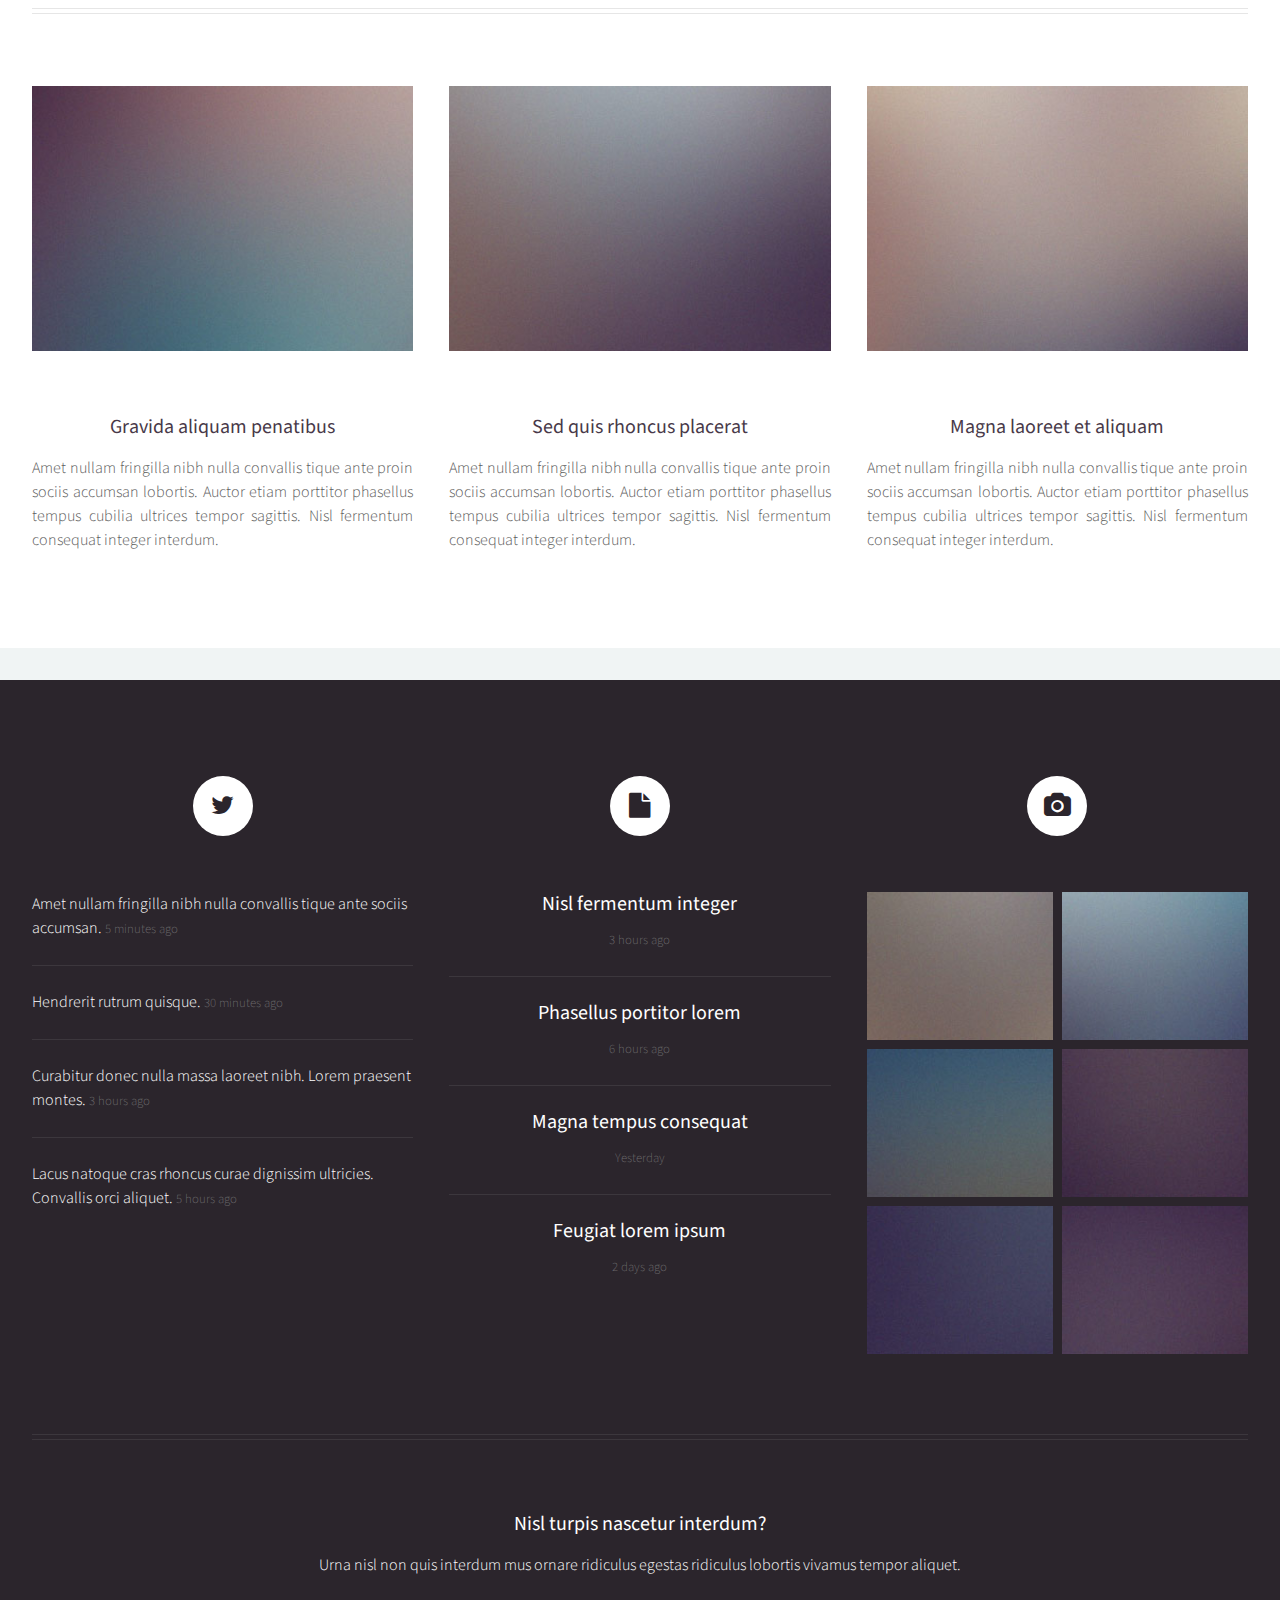
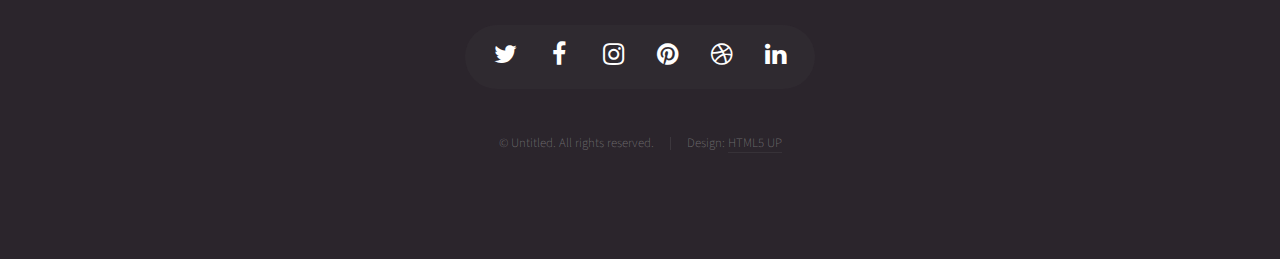
<file: right-sidebar.html>
<!DOCTYPE HTML>
<!--
	Helios by HTML5 UP
	html5up.net | @ajlkn
	Free for personal and commercial use under the CCA 3.0 license (html5up.net/license)
-->
<html>
	<head>
		<title>Right Sidebar - Helios by HTML5 UP</title>
		<meta charset="utf-8" />
		<meta name="viewport" content="width=device-width, initial-scale=1" />
		<!--[if lte IE 8]><script src="assets/js/ie/html5shiv.js"></script><![endif]-->
		<link rel="stylesheet" href="assets/css/main.css" />
		<!--[if lte IE 8]><link rel="stylesheet" href="assets/css/ie8.css" /><![endif]-->
	</head>
	<body class="right-sidebar">
		<div id="page-wrapper">

			<!-- Header -->
				<div id="header">

					<!-- Inner -->
						<div class="inner">
							<header>
								<h1><a href="index.html" id="logo">Helios</a></h1>
							</header>
						</div>

					<!-- Nav -->
					<!-- Nav -->
						<nav id="nav">
							<ul>
								<li><a href="index.html">Home</a></li>
                                <li><a href="no-sidebar.html">Methods & Code</a></li>
                                <li>
									<a href="#">Models</a>
									<ul>
										<li><a href="#">Solar Neighborhood</a></li>
										<li>
											<a href="#">Milky Way-like &hellip;</a>
											<ul>
												<li><a href="#">R2</a></li>
												<li><a href="#">R4</a></li>
												<li><a href="#">R8</a></li>
                                                <li><a href="#">R16</a></li>
											</ul>
										</li>
                                        <li>
											<a href="#">Dwarf-like &hellip;</a>
											<ul>
												<li><a href="#">R2</a></li>
												<li><a href="#">R4</a></li>
												<li><a href="#">R8</a></li>
                                                <li><a href="#">R16</a></li>
											</ul>
										</li>
									</ul>
								</li>

								<li>
									<a href="#">Projects</a>
									<ul>
										<li><a href="#">SFR regulation</a></li>
										<li><a href="#">Galactic Winds and Fountains</a></li>
                                        <li><a href="#">MHD Dynamo</a></li>
                                        <li><a href="#">Metals Mixing</a></li>
                                        <li><a href="#">Chemistry</a></li>
                                        <li><a href="#">Ram Pressure Stripping</a></li>
                                        <li><a href="#">Radiation Transfer</a></li>
										<li>
											<a href="#">Synthetic Observations &hellip;</a>
											<ul>
												<li><a href="#">Dust Polarization</a></li>
												<li><a href="#">HI 21cm Lines</a></li>
												<li><a href="#">Molecules</a></li>
											</ul>
										</li>
									</ul>
								</li>
								<li><a href="left-sidebar.html">Team</a></li>
								<li><a href="right-sidebar.html">Publications</a></li>
							</ul>
						</nav>

				</div>

			<!-- Main -->
				<div class="wrapper style1">

					<div class="container">
						<div class="row 200%">
							<div class="8u 12u(mobile)" id="content">
								<article id="main">
									<header>
										<h2><a href="#">Right Sidebar</a></h2>
										<p>
											Morbi convallis lectus malesuada sed fermentum dolore amet
										</p>
									</header>
									<a href="#" class="image featured"><img src="images/pic06.jpg" alt="" /></a>
									<p>
										Commodo id natoque malesuada sollicitudin elit suscipit. Curae suspendisse mauris posuere accumsan massa
										posuere lacus convallis tellus interdum. Amet nullam fringilla nibh nulla convallis ut venenatis purus
										lobortis. Auctor etiam porttitor phasellus tempus cubilia ultrices tempor sagittis. Nisl fermentum
										consequat integer interdum integer purus sapien. Nibh eleifend nulla nascetur pharetra commodo mi augue
										interdum tellus. Ornare cursus augue feugiat sodales velit lorem. Semper elementum ullamcorper lacinia
										natoque aenean scelerisque vel lacinia mollis quam sodales congue.
									</p>
									<section>
										<header>
											<h3>Ultrices tempor sagittis nisl</h3>
										</header>
										<p>
											Nascetur volutpat nibh ullamcorper vivamus at purus. Cursus ultrices porttitor sollicitudin imperdiet
											at pretium tellus in euismod a integer sodales neque. Nibh quis dui quis mattis eget imperdiet venenatis
											feugiat. Neque primis ligula cum erat aenean tristique luctus risus ipsum praesent iaculis. Fermentum elit
											fringilla consequat dis arcu. Pellentesque mus tempor vitae pretium sodales porttitor lacus. Phasellus
											egestas odio nisl duis sociis purus faucibus morbi. Eget massa mus etiam sociis pharetra magna.
										</p>
										<p>
											Eleifend auctor turpis magnis sed porta nisl pretium. Aenean suspendisse nulla eget sed etiam parturient
											orci cursus nibh. Quisque eu nec neque felis laoreet diam morbi egestas. Dignissim cras rutrum consectetur
											ut penatibus fermentum nibh erat malesuada varius.
										</p>
									</section>
									<section>
										<header>
											<h3>Augue euismod feugiat tempus</h3>
										</header>
										<p>
											Pretium tellus in euismod a integer sodales neque. Nibh quis dui quis mattis eget imperdiet venenatis
											feugiat. Neque primis ligula cum erat aenean tristique luctus risus ipsum praesent iaculis. Fermentum elit
											ut nunc urna volutpat donec cubilia commodo risus morbi. Lobortis vestibulum velit malesuada ante
											egestas odio nisl duis sociis purus faucibus morbi. Eget massa mus etiam sociis pharetra magna.
										</p>
									</section>
								</article>
							</div>
							<div class="4u 12u(mobile)" id="sidebar">
								<hr class="first" />
								<section>
									<header>
										<h3><a href="#">Accumsan sed penatibus</a></h3>
									</header>
									<p>
										Dolor sed fringilla nibh nulla convallis tique ante proin sociis accumsan lobortis. Auctor etiam
										porttitor phasellus tempus cubilia ultrices tempor sagittis  tellus ante diam nec penatibus dolor cras
										magna tempus feugiat veroeros.
									</p>
									<footer>
										<a href="#" class="button">Learn More</a>
									</footer>
								</section>
								<hr />
								<section>
									<header>
										<h3><a href="#">Sed lorem etiam consequat</a></h3>
									</header>
									<p>
										Tempus cubilia ultrices tempor sagittis. Nisl fermentum consequat integer interdum.
									</p>
									<div class="row 50%">
										<div class="4u">
											<a href="#" class="image fit"><img src="images/pic10.jpg" alt="" /></a>
										</div>
										<div class="8u">
											<h4>Nibh sed cubilia</h4>
											<p>
												Amet nullam fringilla nibh nulla convallis tique ante proin.
											</p>
										</div>
									</div>
									<div class="row 50%">
										<div class="4u">
											<a href="#" class="image fit"><img src="images/pic11.jpg" alt="" /></a>
										</div>
										<div class="8u">
											<h4>Proin sed adipiscing</h4>
											<p>
												Amet nullam fringilla nibh nulla convallis tique ante proin.
											</p>
										</div>
									</div>
									<div class="row 50%">
										<div class="4u">
											<a href="#" class="image fit"><img src="images/pic12.jpg" alt="" /></a>
										</div>
										<div class="8u">
											<h4>Lorem feugiat magna</h4>
											<p>
												Amet nullam fringilla nibh nulla convallis tique ante proin.
											</p>
										</div>
									</div>
									<div class="row 50%">
										<div class="4u">
											<a href="#" class="image fit"><img src="images/pic13.jpg" alt="" /></a>
										</div>
										<div class="8u">
											<h4>Sed tempus fringilla</h4>
											<p>
												Amet nullam fringilla nibh nulla convallis tique ante proin.
											</p>
										</div>
									</div>
									<div class="row 50%">
										<div class="4u">
											<a href="#" class="image fit"><img src="images/pic14.jpg" alt="" /></a>
										</div>
										<div class="8u">
											<h4>Malesuada fermentum</h4>
											<p>
												Amet nullam fringilla nibh nulla convallis tique ante proin.
											</p>
										</div>
									</div>
									<footer>
										<a href="#" class="button">Magna Adipiscing</a>
									</footer>
								</section>
							</div>
						</div>
						<hr />
						<div class="row">
							<article class="4u 12u(mobile) special">
								<a href="#" class="image featured"><img src="images/pic07.jpg" alt="" /></a>
								<header>
									<h3><a href="#">Gravida aliquam penatibus</a></h3>
								</header>
								<p>
									Amet nullam fringilla nibh nulla convallis tique ante proin sociis accumsan lobortis. Auctor etiam
									porttitor phasellus tempus cubilia ultrices tempor sagittis. Nisl fermentum consequat integer interdum.
								</p>
							</article>
							<article class="4u 12u(mobile) special">
								<a href="#" class="image featured"><img src="images/pic08.jpg" alt="" /></a>
								<header>
									<h3><a href="#">Sed quis rhoncus placerat</a></h3>
								</header>
								<p>
									Amet nullam fringilla nibh nulla convallis tique ante proin sociis accumsan lobortis. Auctor etiam
									porttitor phasellus tempus cubilia ultrices tempor sagittis. Nisl fermentum consequat integer interdum.
								</p>
							</article>
							<article class="4u 12u(mobile) special">
								<a href="#" class="image featured"><img src="images/pic09.jpg" alt="" /></a>
								<header>
									<h3><a href="#">Magna laoreet et aliquam</a></h3>
								</header>
								<p>
									Amet nullam fringilla nibh nulla convallis tique ante proin sociis accumsan lobortis. Auctor etiam
									porttitor phasellus tempus cubilia ultrices tempor sagittis. Nisl fermentum consequat integer interdum.
								</p>
							</article>
						</div>
					</div>

				</div>

			<!-- Footer -->
				<div id="footer">
					<div class="container">
						<div class="row">

							<!-- Tweets -->
								<section class="4u 12u(mobile)">
									<header>
										<h2 class="icon fa-twitter circled"><span class="label">Tweets</span></h2>
									</header>
									<ul class="divided">
										<li>
											<article class="tweet">
												Amet nullam fringilla nibh nulla convallis tique ante sociis accumsan.
												<span class="timestamp">5 minutes ago</span>
											</article>
										</li>
										<li>
											<article class="tweet">
												Hendrerit rutrum quisque.
												<span class="timestamp">30 minutes ago</span>
											</article>
										</li>
										<li>
											<article class="tweet">
												Curabitur donec nulla massa laoreet nibh. Lorem praesent montes.
												<span class="timestamp">3 hours ago</span>
											</article>
										</li>
										<li>
											<article class="tweet">
												Lacus natoque cras rhoncus curae dignissim ultricies. Convallis orci aliquet.
												<span class="timestamp">5 hours ago</span>
											</article>
										</li>
									</ul>
								</section>

							<!-- Posts -->
								<section class="4u 12u(mobile)">
									<header>
										<h2 class="icon fa-file circled"><span class="label">Posts</span></h2>
									</header>
									<ul class="divided">
										<li>
											<article class="post stub">
												<header>
													<h3><a href="#">Nisl fermentum integer</a></h3>
												</header>
												<span class="timestamp">3 hours ago</span>
											</article>
										</li>
										<li>
											<article class="post stub">
												<header>
													<h3><a href="#">Phasellus portitor lorem</a></h3>
												</header>
												<span class="timestamp">6 hours ago</span>
											</article>
										</li>
										<li>
											<article class="post stub">
												<header>
													<h3><a href="#">Magna tempus consequat</a></h3>
												</header>
												<span class="timestamp">Yesterday</span>
											</article>
										</li>
										<li>
											<article class="post stub">
												<header>
													<h3><a href="#">Feugiat lorem ipsum</a></h3>
												</header>
												<span class="timestamp">2 days ago</span>
											</article>
										</li>
									</ul>
								</section>

							<!-- Photos -->
								<section class="4u 12u(mobile)">
									<header>
										<h2 class="icon fa-camera circled"><span class="label">Photos</span></h2>
									</header>
									<div class="row 25% no-collapse">
										<div class="6u">
											<a href="#" class="image fit"><img src="images/pic10.jpg" alt="" /></a>
										</div>
										<div class="6u">
											<a href="#" class="image fit"><img src="images/pic11.jpg" alt="" /></a>
										</div>
									</div>
									<div class="row 25% no-collapse">
										<div class="6u">
											<a href="#" class="image fit"><img src="images/pic12.jpg" alt="" /></a>
										</div>
										<div class="6u">
											<a href="#" class="image fit"><img src="images/pic13.jpg" alt="" /></a>
										</div>
									</div>
									<div class="row 25% no-collapse">
										<div class="6u">
											<a href="#" class="image fit"><img src="images/pic14.jpg" alt="" /></a>
										</div>
										<div class="6u">
											<a href="#" class="image fit"><img src="images/pic15.jpg" alt="" /></a>
										</div>
									</div>
								</section>

						</div>
						<hr />
						<div class="row">
							<div class="12u">

								<!-- Contact -->
									<section class="contact">
										<header>
											<h3>Nisl turpis nascetur interdum?</h3>
										</header>
										<p>Urna nisl non quis interdum mus ornare ridiculus egestas ridiculus lobortis vivamus tempor aliquet.</p>
										<ul class="icons">
											<li><a href="#" class="icon fa-twitter"><span class="label">Twitter</span></a></li>
											<li><a href="#" class="icon fa-facebook"><span class="label">Facebook</span></a></li>
											<li><a href="#" class="icon fa-instagram"><span class="label">Instagram</span></a></li>
											<li><a href="#" class="icon fa-pinterest"><span class="label">Pinterest</span></a></li>
											<li><a href="#" class="icon fa-dribbble"><span class="label">Dribbble</span></a></li>
											<li><a href="#" class="icon fa-linkedin"><span class="label">Linkedin</span></a></li>
										</ul>
									</section>

								<!-- Copyright -->
									<div class="copyright">
										<ul class="menu">
											<li>&copy; Untitled. All rights reserved.</li><li>Design: <a href="http://html5up.net">HTML5 UP</a></li>
										</ul>
									</div>

							</div>

						</div>
					</div>
				</div>

		</div>

		<!-- Scripts -->
			<script src="assets/js/jquery.min.js"></script>
			<script src="assets/js/jquery.dropotron.min.js"></script>
			<script src="assets/js/jquery.scrolly.min.js"></script>
			<script src="assets/js/jquery.onvisible.min.js"></script>
			<script src="assets/js/skel.min.js"></script>
			<script src="assets/js/util.js"></script>
			<!--[if lte IE 8]><script src="assets/js/ie/respond.min.js"></script><![endif]-->
			<script src="assets/js/main.js"></script>

	</body>
</html>
</file>
<file: assets/css/ie8.css>
/*
	Helios by HTML5 UP
	html5up.net | @ajlkn
	Free for personal and commercial use under the CCA 3.0 license (html5up.net/license)
*/

/* Basic */

	a {
		border-bottom: solid 1px #ddd;
	}

	hr {
		border-top: solid 1px #777;
		border-bottom: solid 1px #777;
	}

	.timestamp {
		color: #777;
	}

/* Section/Article */

	section > .last-child, section.last-child, article > .last-child, article.last-child {
		margin-bottom: 0;
	}

/* List */

	ul.divided li {
		border-top: solid 1px #777;
	}

	ul.menu li {
		border-left: solid 1px #777;
	}

	ul.icons {
		background: #333;
		-ms-behavior: url("assets/js/ie/PIE.htc");
	}

/* Button */

	.button {
		-ms-behavior: url("assets/js/ie/PIE.htc");
	}

/* Icons */

	.icon.circled {
		-ms-behavior: url("assets/js/ie/PIE.htc");
	}

/* Header */

	#header {
		-ms-behavior: url("assets/js/ie/backgroundsize.min.htc");
	}

	body.homepage #header {
		height: auto;
		min-height: 0;
		padding: 12em 0 12em 0;
	}

		body.homepage #header:after {
			display: none;
		}

/* Nav */

	#nav > ul:before, #nav > ul:after {
		border-top: solid 1px #777;
		border-bottom: solid 1px #777;
	}

	#nav > ul > li {
		-ms-behavior: url("assets/js/ie/PIE.htc");
	}

		#nav > ul > li.active {
			border-color: #999;
		}

	.dropotron {
		background: #fff;
		-ms-behavior: url("assets/js/ie/PIE.htc");
	}

		.dropotron li {
			border-color: #eee;
			padding-right: 1em;
			color: #5b5b5b;
		}

		.dropotron.level-0 {
			box-shadow: none !important;
			margin-top: 1em;
		}

/* Carousel */

	.carousel .forward, .carousel .backward {
		border-radius: 100%;
		background-color: #483949;
		width: 7em;
		height: 7em;
		margin-top: -3.5em;
		border-radius: 100%;
		-ms-behavior: url("assets/js/ie/PIE.htc");
	}

		.carousel .forward:before, .carousel .backward:before {
			display: none;
		}

	.carousel .forward {
		right: -3.5em;
	}

	.carousel .backward {
		left: -3.5em;
	}

/* Footer */

	#footer ul.divided li {
		border-color: #3B373C;
	}

	#footer ul.menu li {
		border-color: #3B373C;
	}

	#footer hr {
		border-color: #3B373C;
	}

	#footer .icons {
		background: #2F2930;
	}

	#footer .copyright {
		color: #777;
	}

		#footer .copyright a {
			color: #aaa;
			border: 0;
		}

			#footer .copyright a:hover {
				color: #ccc;
			}
</file>
<file: assets/css/main.css>
@import url("https://fonts.googleapis.com/css?family=Source+Sans+Pro:300,300italic,400,400italic,600");
@import url("font-awesome.min.css");
@import url("academicons.min.css");

/*
	Helios by HTML5 UP
	html5up.net | @ajlkn
	Free for personal and commercial use under the CCA 3.0 license (html5up.net/license)
*/

/* Reset */

	html, body, div, span, applet, object, iframe, h1, h2, h3, h4, h5, h6, p, blockquote, pre, a, abbr, acronym, address, big, cite, code, del, dfn, em, img, ins, kbd, q, s, samp, small, strike, strong, sub, sup, tt, var, b, u, i, center, dl, dt, dd, ol, ul, li, fieldset, form, label, legend, table, caption, tbody, tfoot, thead, tr, th, td, article, aside, canvas, details, embed, figure, figcaption, footer, header, hgroup, menu, nav, output, ruby, section, summary, time, mark, audio, video {
		margin: 0;
		padding: 0;
		border: 0;
		font-size: 100%;
		font: inherit;
		vertical-align: baseline;
	}

	article, aside, details, figcaption, figure, footer, header, hgroup, menu, nav, section {
		display: block;
	}

	body {
		line-height: 1;
	}

	ol, ul {
		list-style: none;
	}

	blockquote, q {
		quotes: none;
	}

	blockquote:before, blockquote:after, q:before, q:after {
		content: '';
		content: none;
	}

	table {
		border-collapse: collapse;
		border-spacing: 0;
	}

	body {
		-webkit-text-size-adjust: none;
	}

/* Box Model */

	*, *:before, *:after {
		-moz-box-sizing: border-box;
		-webkit-box-sizing: border-box;
		box-sizing: border-box;
	}

/* Containers */

	.container {
		margin-left: auto;
		margin-right: auto;
	}

	.container.\31 25\25 {
		width: 100%;
		max-width: 1750px;
		min-width: 1400px;
	}

	.container.\37 5\25 {
		width: 1050px;
	}

	.container.\35 0\25 {
		width: 700px;
	}

	.container.\32 5\25 {
		width: 350px;
	}

	.container {
		width: 1400px;
	}

	@media screen and (max-width: 1680px) {

		.container.\31 25\25 {
			width: 100%;
			max-width: 1500px;
			min-width: 1200px;
		}

		.container.\37 5\25 {
			width: 900px;
		}

		.container.\35 0\25 {
			width: 600px;
		}

		.container.\32 5\25 {
			width: 300px;
		}

		.container {
			width: 1200px;
		}

	}

	@media screen and (max-width: 1280px) {

		.container.\31 25\25 {
			width: 100%;
			max-width: 125%;
			min-width: 100%;
		}

		.container.\37 5\25 {
			width: 75%;
		}

		.container.\35 0\25 {
			width: 50%;
		}

		.container.\32 5\25 {
			width: 25%;
		}

		.container {
			width: 100%;
		}

	}

	@media screen and (max-width: 960px) {

		.container.\31 25\25 {
			width: 100%;
			max-width: 125%;
			min-width: 100%;
		}

		.container.\37 5\25 {
			width: 75%;
		}

		.container.\35 0\25 {
			width: 50%;
		}

		.container.\32 5\25 {
			width: 25%;
		}

		.container {
			width: 100%;
		}

	}

	@media screen and (max-width: 840px) {

		.container.\31 25\25 {
			width: 100%;
			max-width: 125%;
			min-width: 100%;
		}

		.container.\37 5\25 {
			width: 75%;
		}

		.container.\35 0\25 {
			width: 50%;
		}

		.container.\32 5\25 {
			width: 25%;
		}

		.container {
			width: 100% !important;
		}

	}

	@media screen and (max-width: 736px) {

		.container.\31 25\25 {
			width: 100%;
			max-width: 125%;
			min-width: 100%;
		}

		.container.\37 5\25 {
			width: 75%;
		}

		.container.\35 0\25 {
			width: 50%;
		}

		.container.\32 5\25 {
			width: 25%;
		}

		.container {
			width: 100% !important;
		}

	}

/* Grid */

	.row {
		border-bottom: solid 1px transparent;
		-moz-box-sizing: border-box;
		-webkit-box-sizing: border-box;
		box-sizing: border-box;
	}

	.row > * {
		float: left;
		-moz-box-sizing: border-box;
		-webkit-box-sizing: border-box;
		box-sizing: border-box;
	}

	.row:after, .row:before {
		content: '';
		display: block;
		clear: both;
		height: 0;
	}

	.row.uniform > * > :first-child {
		margin-top: 0;
	}

	.row.uniform > * > :last-child {
		margin-bottom: 0;
	}

	.row.\30 \25 > * {
		padding: 0px 0 0 0px;
	}

	.row.\30 \25 {
		margin: 0px 0 -1px 0px;
	}

	.row.uniform.\30 \25 > * {
		padding: 0px 0 0 0px;
	}

	.row.uniform.\30 \25 {
		margin: 0px 0 -1px 0px;
	}

	.row > * {
		padding: 48px 0 0 48px;
	}

	.row {
		margin: -48px 0 -1px -48px;
	}

	.row.uniform > * {
		padding: 48px 0 0 48px;
	}

	.row.uniform {
		margin: -48px 0 -1px -48px;
	}

	.row.\32 00\25 > * {
		padding: 96px 0 0 96px;
	}

	.row.\32 00\25 {
		margin: -96px 0 -1px -96px;
	}

	.row.uniform.\32 00\25 > * {
		padding: 96px 0 0 96px;
	}

	.row.uniform.\32 00\25 {
		margin: -96px 0 -1px -96px;
	}

	.row.\31 50\25 > * {
		padding: 72px 0 0 72px;
	}

	.row.\31 50\25 {
		margin: -72px 0 -1px -72px;
	}

	.row.uniform.\31 50\25 > * {
		padding: 72px 0 0 72px;
	}

	.row.uniform.\31 50\25 {
		margin: -72px 0 -1px -72px;
	}

	.row.\35 0\25 > * {
		padding: 24px 0 0 24px;
	}

	.row.\35 0\25 {
		margin: -24px 0 -1px -24px;
	}

	.row.uniform.\35 0\25 > * {
		padding: 24px 0 0 24px;
	}

	.row.uniform.\35 0\25 {
		margin: -24px 0 -1px -24px;
	}

	.row.\32 5\25 > * {
		padding: 12px 0 0 12px;
	}

	.row.\32 5\25 {
		margin: -12px 0 -1px -12px;
	}

	.row.uniform.\32 5\25 > * {
		padding: 12px 0 0 12px;
	}

	.row.uniform.\32 5\25 {
		margin: -12px 0 -1px -12px;
	}

	.\31 2u, .\31 2u\24 {
		width: 100%;
		clear: none;
		margin-left: 0;
	}

	.\31 1u, .\31 1u\24 {
		width: 91.6666666667%;
		clear: none;
		margin-left: 0;
	}

	.\31 0u, .\31 0u\24 {
		width: 83.3333333333%;
		clear: none;
		margin-left: 0;
	}

	.\39 u, .\39 u\24 {
		width: 75%;
		clear: none;
		margin-left: 0;
	}

	.\38 u, .\38 u\24 {
		width: 66.6666666667%;
		clear: none;
		margin-left: 0;
	}

	.\37 u, .\37 u\24 {
		width: 58.3333333333%;
		clear: none;
		margin-left: 0;
	}

	.\36 u, .\36 u\24 {
		width: 50%;
		clear: none;
		margin-left: 0;
	}

	.\35 u, .\35 u\24 {
		width: 41.6666666667%;
		clear: none;
		margin-left: 0;
	}

	.\34 u, .\34 u\24 {
		width: 33.3333333333%;
		clear: none;
		margin-left: 0;
	}

	.\33 u, .\33 u\24 {
		width: 25%;
		clear: none;
		margin-left: 0;
	}

	.\32 u, .\32 u\24 {
		width: 16.6666666667%;
		clear: none;
		margin-left: 0;
	}

	.\31 u, .\31 u\24 {
		width: 8.3333333333%;
		clear: none;
		margin-left: 0;
	}

	.\31 2u\24 + *,
	.\31 1u\24 + *,
	.\31 0u\24 + *,
	.\39 u\24 + *,
	.\38 u\24 + *,
	.\37 u\24 + *,
	.\36 u\24 + *,
	.\35 u\24 + *,
	.\34 u\24 + *,
	.\33 u\24 + *,
	.\32 u\24 + *,
	.\31 u\24 + * {
		clear: left;
	}

	.\-11u {
		margin-left: 91.66667%;
	}

	.\-10u {
		margin-left: 83.33333%;
	}

	.\-9u {
		margin-left: 75%;
	}

	.\-8u {
		margin-left: 66.66667%;
	}

	.\-7u {
		margin-left: 58.33333%;
	}

	.\-6u {
		margin-left: 50%;
	}

	.\-5u {
		margin-left: 41.66667%;
	}

	.\-4u {
		margin-left: 33.33333%;
	}

	.\-3u {
		margin-left: 25%;
	}

	.\-2u {
		margin-left: 16.66667%;
	}

	.\-1u {
		margin-left: 8.33333%;
	}

	@media screen and (max-width: 1680px) {

		.row > * {
			padding: 48px 0 0 48px;
		}

		.row {
			margin: -48px 0 -1px -48px;
		}

		.row.uniform > * {
			padding: 48px 0 0 48px;
		}

		.row.uniform {
			margin: -48px 0 -1px -48px;
		}

		.row.\32 00\25 > * {
			padding: 96px 0 0 96px;
		}

		.row.\32 00\25 {
			margin: -96px 0 -1px -96px;
		}

		.row.uniform.\32 00\25 > * {
			padding: 96px 0 0 96px;
		}

		.row.uniform.\32 00\25 {
			margin: -96px 0 -1px -96px;
		}

		.row.\31 50\25 > * {
			padding: 72px 0 0 72px;
		}

		.row.\31 50\25 {
			margin: -72px 0 -1px -72px;
		}

		.row.uniform.\31 50\25 > * {
			padding: 72px 0 0 72px;
		}

		.row.uniform.\31 50\25 {
			margin: -72px 0 -1px -72px;
		}

		.row.\35 0\25 > * {
			padding: 24px 0 0 24px;
		}

		.row.\35 0\25 {
			margin: -24px 0 -1px -24px;
		}

		.row.uniform.\35 0\25 > * {
			padding: 24px 0 0 24px;
		}

		.row.uniform.\35 0\25 {
			margin: -24px 0 -1px -24px;
		}

		.row.\32 5\25 > * {
			padding: 12px 0 0 12px;
		}

		.row.\32 5\25 {
			margin: -12px 0 -1px -12px;
		}

		.row.uniform.\32 5\25 > * {
			padding: 12px 0 0 12px;
		}

		.row.uniform.\32 5\25 {
			margin: -12px 0 -1px -12px;
		}

		.\31 2u\28wide\29, .\31 2u\24\28wide\29 {
			width: 100%;
			clear: none;
			margin-left: 0;
		}

		.\31 1u\28wide\29, .\31 1u\24\28wide\29 {
			width: 91.6666666667%;
			clear: none;
			margin-left: 0;
		}

		.\31 0u\28wide\29, .\31 0u\24\28wide\29 {
			width: 83.3333333333%;
			clear: none;
			margin-left: 0;
		}

		.\39 u\28wide\29, .\39 u\24\28wide\29 {
			width: 75%;
			clear: none;
			margin-left: 0;
		}

		.\38 u\28wide\29, .\38 u\24\28wide\29 {
			width: 66.6666666667%;
			clear: none;
			margin-left: 0;
		}

		.\37 u\28wide\29, .\37 u\24\28wide\29 {
			width: 58.3333333333%;
			clear: none;
			margin-left: 0;
		}

		.\36 u\28wide\29, .\36 u\24\28wide\29 {
			width: 50%;
			clear: none;
			margin-left: 0;
		}

		.\35 u\28wide\29, .\35 u\24\28wide\29 {
			width: 41.6666666667%;
			clear: none;
			margin-left: 0;
		}

		.\34 u\28wide\29, .\34 u\24\28wide\29 {
			width: 33.3333333333%;
			clear: none;
			margin-left: 0;
		}

		.\33 u\28wide\29, .\33 u\24\28wide\29 {
			width: 25%;
			clear: none;
			margin-left: 0;
		}

		.\32 u\28wide\29, .\32 u\24\28wide\29 {
			width: 16.6666666667%;
			clear: none;
			margin-left: 0;
		}

		.\31 u\28wide\29, .\31 u\24\28wide\29 {
			width: 8.3333333333%;
			clear: none;
			margin-left: 0;
		}

		.\31 2u\24\28wide\29 + *,
		.\31 1u\24\28wide\29 + *,
		.\31 0u\24\28wide\29 + *,
		.\39 u\24\28wide\29 + *,
		.\38 u\24\28wide\29 + *,
		.\37 u\24\28wide\29 + *,
		.\36 u\24\28wide\29 + *,
		.\35 u\24\28wide\29 + *,
		.\34 u\24\28wide\29 + *,
		.\33 u\24\28wide\29 + *,
		.\32 u\24\28wide\29 + *,
		.\31 u\24\28wide\29 + * {
			clear: left;
		}

		.\-11u\28wide\29 {
			margin-left: 91.66667%;
		}

		.\-10u\28wide\29 {
			margin-left: 83.33333%;
		}

		.\-9u\28wide\29 {
			margin-left: 75%;
		}

		.\-8u\28wide\29 {
			margin-left: 66.66667%;
		}

		.\-7u\28wide\29 {
			margin-left: 58.33333%;
		}

		.\-6u\28wide\29 {
			margin-left: 50%;
		}

		.\-5u\28wide\29 {
			margin-left: 41.66667%;
		}

		.\-4u\28wide\29 {
			margin-left: 33.33333%;
		}

		.\-3u\28wide\29 {
			margin-left: 25%;
		}

		.\-2u\28wide\29 {
			margin-left: 16.66667%;
		}

		.\-1u\28wide\29 {
			margin-left: 8.33333%;
		}

	}

	@media screen and (max-width: 1280px) {

		.row > * {
			padding: 36px 0 0 36px;
		}

		.row {
			margin: -36px 0 -1px -36px;
		}

		.row.uniform > * {
			padding: 36px 0 0 36px;
		}

		.row.uniform {
			margin: -36px 0 -1px -36px;
		}

		.row.\32 00\25 > * {
			padding: 72px 0 0 72px;
		}

		.row.\32 00\25 {
			margin: -72px 0 -1px -72px;
		}

		.row.uniform.\32 00\25 > * {
			padding: 72px 0 0 72px;
		}

		.row.uniform.\32 00\25 {
			margin: -72px 0 -1px -72px;
		}

		.row.\31 50\25 > * {
			padding: 54px 0 0 54px;
		}

		.row.\31 50\25 {
			margin: -54px 0 -1px -54px;
		}

		.row.uniform.\31 50\25 > * {
			padding: 54px 0 0 54px;
		}

		.row.uniform.\31 50\25 {
			margin: -54px 0 -1px -54px;
		}

		.row.\35 0\25 > * {
			padding: 18px 0 0 18px;
		}

		.row.\35 0\25 {
			margin: -18px 0 -1px -18px;
		}

		.row.uniform.\35 0\25 > * {
			padding: 18px 0 0 18px;
		}

		.row.uniform.\35 0\25 {
			margin: -18px 0 -1px -18px;
		}

		.row.\32 5\25 > * {
			padding: 9px 0 0 9px;
		}

		.row.\32 5\25 {
			margin: -9px 0 -1px -9px;
		}

		.row.uniform.\32 5\25 > * {
			padding: 9px 0 0 9px;
		}

		.row.uniform.\32 5\25 {
			margin: -9px 0 -1px -9px;
		}

		.\31 2u\28normal\29, .\31 2u\24\28normal\29 {
			width: 100%;
			clear: none;
			margin-left: 0;
		}

		.\31 1u\28normal\29, .\31 1u\24\28normal\29 {
			width: 91.6666666667%;
			clear: none;
			margin-left: 0;
		}

		.\31 0u\28normal\29, .\31 0u\24\28normal\29 {
			width: 83.3333333333%;
			clear: none;
			margin-left: 0;
		}

		.\39 u\28normal\29, .\39 u\24\28normal\29 {
			width: 75%;
			clear: none;
			margin-left: 0;
		}

		.\38 u\28normal\29, .\38 u\24\28normal\29 {
			width: 66.6666666667%;
			clear: none;
			margin-left: 0;
		}

		.\37 u\28normal\29, .\37 u\24\28normal\29 {
			width: 58.3333333333%;
			clear: none;
			margin-left: 0;
		}

		.\36 u\28normal\29, .\36 u\24\28normal\29 {
			width: 50%;
			clear: none;
			margin-left: 0;
		}

		.\35 u\28normal\29, .\35 u\24\28normal\29 {
			width: 41.6666666667%;
			clear: none;
			margin-left: 0;
		}

		.\34 u\28normal\29, .\34 u\24\28normal\29 {
			width: 33.3333333333%;
			clear: none;
			margin-left: 0;
		}

		.\33 u\28normal\29, .\33 u\24\28normal\29 {
			width: 25%;
			clear: none;
			margin-left: 0;
		}

		.\32 u\28normal\29, .\32 u\24\28normal\29 {
			width: 16.6666666667%;
			clear: none;
			margin-left: 0;
		}

		.\31 u\28normal\29, .\31 u\24\28normal\29 {
			width: 8.3333333333%;
			clear: none;
			margin-left: 0;
		}

		.\31 2u\24\28normal\29 + *,
		.\31 1u\24\28normal\29 + *,
		.\31 0u\24\28normal\29 + *,
		.\39 u\24\28normal\29 + *,
		.\38 u\24\28normal\29 + *,
		.\37 u\24\28normal\29 + *,
		.\36 u\24\28normal\29 + *,
		.\35 u\24\28normal\29 + *,
		.\34 u\24\28normal\29 + *,
		.\33 u\24\28normal\29 + *,
		.\32 u\24\28normal\29 + *,
		.\31 u\24\28normal\29 + * {
			clear: left;
		}

		.\-11u\28normal\29 {
			margin-left: 91.66667%;
		}

		.\-10u\28normal\29 {
			margin-left: 83.33333%;
		}

		.\-9u\28normal\29 {
			margin-left: 75%;
		}

		.\-8u\28normal\29 {
			margin-left: 66.66667%;
		}

		.\-7u\28normal\29 {
			margin-left: 58.33333%;
		}

		.\-6u\28normal\29 {
			margin-left: 50%;
		}

		.\-5u\28normal\29 {
			margin-left: 41.66667%;
		}

		.\-4u\28normal\29 {
			margin-left: 33.33333%;
		}

		.\-3u\28normal\29 {
			margin-left: 25%;
		}

		.\-2u\28normal\29 {
			margin-left: 16.66667%;
		}

		.\-1u\28normal\29 {
			margin-left: 8.33333%;
		}

	}

	@media screen and (max-width: 960px) {

		.row > * {
			padding: 32px 0 0 32px;
		}

		.row {
			margin: -32px 0 -1px -32px;
		}

		.row.uniform > * {
			padding: 32px 0 0 32px;
		}

		.row.uniform {
			margin: -32px 0 -1px -32px;
		}

		.row.\32 00\25 > * {
			padding: 64px 0 0 64px;
		}

		.row.\32 00\25 {
			margin: -64px 0 -1px -64px;
		}

		.row.uniform.\32 00\25 > * {
			padding: 64px 0 0 64px;
		}

		.row.uniform.\32 00\25 {
			margin: -64px 0 -1px -64px;
		}

		.row.\31 50\25 > * {
			padding: 48px 0 0 48px;
		}

		.row.\31 50\25 {
			margin: -48px 0 -1px -48px;
		}

		.row.uniform.\31 50\25 > * {
			padding: 48px 0 0 48px;
		}

		.row.uniform.\31 50\25 {
			margin: -48px 0 -1px -48px;
		}

		.row.\35 0\25 > * {
			padding: 16px 0 0 16px;
		}

		.row.\35 0\25 {
			margin: -16px 0 -1px -16px;
		}

		.row.uniform.\35 0\25 > * {
			padding: 16px 0 0 16px;
		}

		.row.uniform.\35 0\25 {
			margin: -16px 0 -1px -16px;
		}

		.row.\32 5\25 > * {
			padding: 8px 0 0 8px;
		}

		.row.\32 5\25 {
			margin: -8px 0 -1px -8px;
		}

		.row.uniform.\32 5\25 > * {
			padding: 8px 0 0 8px;
		}

		.row.uniform.\32 5\25 {
			margin: -8px 0 -1px -8px;
		}

		.\31 2u\28narrow\29, .\31 2u\24\28narrow\29 {
			width: 100%;
			clear: none;
			margin-left: 0;
		}

		.\31 1u\28narrow\29, .\31 1u\24\28narrow\29 {
			width: 91.6666666667%;
			clear: none;
			margin-left: 0;
		}

		.\31 0u\28narrow\29, .\31 0u\24\28narrow\29 {
			width: 83.3333333333%;
			clear: none;
			margin-left: 0;
		}

		.\39 u\28narrow\29, .\39 u\24\28narrow\29 {
			width: 75%;
			clear: none;
			margin-left: 0;
		}

		.\38 u\28narrow\29, .\38 u\24\28narrow\29 {
			width: 66.6666666667%;
			clear: none;
			margin-left: 0;
		}

		.\37 u\28narrow\29, .\37 u\24\28narrow\29 {
			width: 58.3333333333%;
			clear: none;
			margin-left: 0;
		}

		.\36 u\28narrow\29, .\36 u\24\28narrow\29 {
			width: 50%;
			clear: none;
			margin-left: 0;
		}

		.\35 u\28narrow\29, .\35 u\24\28narrow\29 {
			width: 41.6666666667%;
			clear: none;
			margin-left: 0;
		}

		.\34 u\28narrow\29, .\34 u\24\28narrow\29 {
			width: 33.3333333333%;
			clear: none;
			margin-left: 0;
		}

		.\33 u\28narrow\29, .\33 u\24\28narrow\29 {
			width: 25%;
			clear: none;
			margin-left: 0;
		}

		.\32 u\28narrow\29, .\32 u\24\28narrow\29 {
			width: 16.6666666667%;
			clear: none;
			margin-left: 0;
		}

		.\31 u\28narrow\29, .\31 u\24\28narrow\29 {
			width: 8.3333333333%;
			clear: none;
			margin-left: 0;
		}

		.\31 2u\24\28narrow\29 + *,
		.\31 1u\24\28narrow\29 + *,
		.\31 0u\24\28narrow\29 + *,
		.\39 u\24\28narrow\29 + *,
		.\38 u\24\28narrow\29 + *,
		.\37 u\24\28narrow\29 + *,
		.\36 u\24\28narrow\29 + *,
		.\35 u\24\28narrow\29 + *,
		.\34 u\24\28narrow\29 + *,
		.\33 u\24\28narrow\29 + *,
		.\32 u\24\28narrow\29 + *,
		.\31 u\24\28narrow\29 + * {
			clear: left;
		}

		.\-11u\28narrow\29 {
			margin-left: 91.66667%;
		}

		.\-10u\28narrow\29 {
			margin-left: 83.33333%;
		}

		.\-9u\28narrow\29 {
			margin-left: 75%;
		}

		.\-8u\28narrow\29 {
			margin-left: 66.66667%;
		}

		.\-7u\28narrow\29 {
			margin-left: 58.33333%;
		}

		.\-6u\28narrow\29 {
			margin-left: 50%;
		}

		.\-5u\28narrow\29 {
			margin-left: 41.66667%;
		}

		.\-4u\28narrow\29 {
			margin-left: 33.33333%;
		}

		.\-3u\28narrow\29 {
			margin-left: 25%;
		}

		.\-2u\28narrow\29 {
			margin-left: 16.66667%;
		}

		.\-1u\28narrow\29 {
			margin-left: 8.33333%;
		}

	}

	@media screen and (max-width: 840px) {

		.row > * {
			padding: 32px 0 0 32px;
		}

		.row {
			margin: -32px 0 -1px -32px;
		}

		.row.uniform > * {
			padding: 32px 0 0 32px;
		}

		.row.uniform {
			margin: -32px 0 -1px -32px;
		}

		.row.\32 00\25 > * {
			padding: 64px 0 0 64px;
		}

		.row.\32 00\25 {
			margin: -64px 0 -1px -64px;
		}

		.row.uniform.\32 00\25 > * {
			padding: 64px 0 0 64px;
		}

		.row.uniform.\32 00\25 {
			margin: -64px 0 -1px -64px;
		}

		.row.\31 50\25 > * {
			padding: 48px 0 0 48px;
		}

		.row.\31 50\25 {
			margin: -48px 0 -1px -48px;
		}

		.row.uniform.\31 50\25 > * {
			padding: 48px 0 0 48px;
		}

		.row.uniform.\31 50\25 {
			margin: -48px 0 -1px -48px;
		}

		.row.\35 0\25 > * {
			padding: 16px 0 0 16px;
		}

		.row.\35 0\25 {
			margin: -16px 0 -1px -16px;
		}

		.row.uniform.\35 0\25 > * {
			padding: 16px 0 0 16px;
		}

		.row.uniform.\35 0\25 {
			margin: -16px 0 -1px -16px;
		}

		.row.\32 5\25 > * {
			padding: 8px 0 0 8px;
		}

		.row.\32 5\25 {
			margin: -8px 0 -1px -8px;
		}

		.row.uniform.\32 5\25 > * {
			padding: 8px 0 0 8px;
		}

		.row.uniform.\32 5\25 {
			margin: -8px 0 -1px -8px;
		}

		.\31 2u\28narrower\29, .\31 2u\24\28narrower\29 {
			width: 100%;
			clear: none;
			margin-left: 0;
		}

		.\31 1u\28narrower\29, .\31 1u\24\28narrower\29 {
			width: 91.6666666667%;
			clear: none;
			margin-left: 0;
		}

		.\31 0u\28narrower\29, .\31 0u\24\28narrower\29 {
			width: 83.3333333333%;
			clear: none;
			margin-left: 0;
		}

		.\39 u\28narrower\29, .\39 u\24\28narrower\29 {
			width: 75%;
			clear: none;
			margin-left: 0;
		}

		.\38 u\28narrower\29, .\38 u\24\28narrower\29 {
			width: 66.6666666667%;
			clear: none;
			margin-left: 0;
		}

		.\37 u\28narrower\29, .\37 u\24\28narrower\29 {
			width: 58.3333333333%;
			clear: none;
			margin-left: 0;
		}

		.\36 u\28narrower\29, .\36 u\24\28narrower\29 {
			width: 50%;
			clear: none;
			margin-left: 0;
		}

		.\35 u\28narrower\29, .\35 u\24\28narrower\29 {
			width: 41.6666666667%;
			clear: none;
			margin-left: 0;
		}

		.\34 u\28narrower\29, .\34 u\24\28narrower\29 {
			width: 33.3333333333%;
			clear: none;
			margin-left: 0;
		}

		.\33 u\28narrower\29, .\33 u\24\28narrower\29 {
			width: 25%;
			clear: none;
			margin-left: 0;
		}

		.\32 u\28narrower\29, .\32 u\24\28narrower\29 {
			width: 16.6666666667%;
			clear: none;
			margin-left: 0;
		}

		.\31 u\28narrower\29, .\31 u\24\28narrower\29 {
			width: 8.3333333333%;
			clear: none;
			margin-left: 0;
		}

		.\31 2u\24\28narrower\29 + *,
		.\31 1u\24\28narrower\29 + *,
		.\31 0u\24\28narrower\29 + *,
		.\39 u\24\28narrower\29 + *,
		.\38 u\24\28narrower\29 + *,
		.\37 u\24\28narrower\29 + *,
		.\36 u\24\28narrower\29 + *,
		.\35 u\24\28narrower\29 + *,
		.\34 u\24\28narrower\29 + *,
		.\33 u\24\28narrower\29 + *,
		.\32 u\24\28narrower\29 + *,
		.\31 u\24\28narrower\29 + * {
			clear: left;
		}

		.\-11u\28narrower\29 {
			margin-left: 91.66667%;
		}

		.\-10u\28narrower\29 {
			margin-left: 83.33333%;
		}

		.\-9u\28narrower\29 {
			margin-left: 75%;
		}

		.\-8u\28narrower\29 {
			margin-left: 66.66667%;
		}

		.\-7u\28narrower\29 {
			margin-left: 58.33333%;
		}

		.\-6u\28narrower\29 {
			margin-left: 50%;
		}

		.\-5u\28narrower\29 {
			margin-left: 41.66667%;
		}

		.\-4u\28narrower\29 {
			margin-left: 33.33333%;
		}

		.\-3u\28narrower\29 {
			margin-left: 25%;
		}

		.\-2u\28narrower\29 {
			margin-left: 16.66667%;
		}

		.\-1u\28narrower\29 {
			margin-left: 8.33333%;
		}

	}

	@media screen and (max-width: 736px) {

		.row > * {
			padding: 20px 0 0 20px;
		}

		.row {
			margin: -20px 0 -1px -20px;
		}

		.row.uniform > * {
			padding: 20px 0 0 20px;
		}

		.row.uniform {
			margin: -20px 0 -1px -20px;
		}

		.row.\32 00\25 > * {
			padding: 40px 0 0 40px;
		}

		.row.\32 00\25 {
			margin: -40px 0 -1px -40px;
		}

		.row.uniform.\32 00\25 > * {
			padding: 40px 0 0 40px;
		}

		.row.uniform.\32 00\25 {
			margin: -40px 0 -1px -40px;
		}

		.row.\31 50\25 > * {
			padding: 30px 0 0 30px;
		}

		.row.\31 50\25 {
			margin: -30px 0 -1px -30px;
		}

		.row.uniform.\31 50\25 > * {
			padding: 30px 0 0 30px;
		}

		.row.uniform.\31 50\25 {
			margin: -30px 0 -1px -30px;
		}

		.row.\35 0\25 > * {
			padding: 10px 0 0 10px;
		}

		.row.\35 0\25 {
			margin: -10px 0 -1px -10px;
		}

		.row.uniform.\35 0\25 > * {
			padding: 10px 0 0 10px;
		}

		.row.uniform.\35 0\25 {
			margin: -10px 0 -1px -10px;
		}

		.row.\32 5\25 > * {
			padding: 5px 0 0 5px;
		}

		.row.\32 5\25 {
			margin: -5px 0 -1px -5px;
		}

		.row.uniform.\32 5\25 > * {
			padding: 5px 0 0 5px;
		}

		.row.uniform.\32 5\25 {
			margin: -5px 0 -1px -5px;
		}

		.\31 2u\28mobile\29, .\31 2u\24\28mobile\29 {
			width: 100%;
			clear: none;
			margin-left: 0;
		}

		.\31 1u\28mobile\29, .\31 1u\24\28mobile\29 {
			width: 91.6666666667%;
			clear: none;
			margin-left: 0;
		}

		.\31 0u\28mobile\29, .\31 0u\24\28mobile\29 {
			width: 83.3333333333%;
			clear: none;
			margin-left: 0;
		}

		.\39 u\28mobile\29, .\39 u\24\28mobile\29 {
			width: 75%;
			clear: none;
			margin-left: 0;
		}

		.\38 u\28mobile\29, .\38 u\24\28mobile\29 {
			width: 66.6666666667%;
			clear: none;
			margin-left: 0;
		}

		.\37 u\28mobile\29, .\37 u\24\28mobile\29 {
			width: 58.3333333333%;
			clear: none;
			margin-left: 0;
		}

		.\36 u\28mobile\29, .\36 u\24\28mobile\29 {
			width: 50%;
			clear: none;
			margin-left: 0;
		}

		.\35 u\28mobile\29, .\35 u\24\28mobile\29 {
			width: 41.6666666667%;
			clear: none;
			margin-left: 0;
		}

		.\34 u\28mobile\29, .\34 u\24\28mobile\29 {
			width: 33.3333333333%;
			clear: none;
			margin-left: 0;
		}

		.\33 u\28mobile\29, .\33 u\24\28mobile\29 {
			width: 25%;
			clear: none;
			margin-left: 0;
		}

		.\32 u\28mobile\29, .\32 u\24\28mobile\29 {
			width: 16.6666666667%;
			clear: none;
			margin-left: 0;
		}

		.\31 u\28mobile\29, .\31 u\24\28mobile\29 {
			width: 8.3333333333%;
			clear: none;
			margin-left: 0;
		}

		.\31 2u\24\28mobile\29 + *,
		.\31 1u\24\28mobile\29 + *,
		.\31 0u\24\28mobile\29 + *,
		.\39 u\24\28mobile\29 + *,
		.\38 u\24\28mobile\29 + *,
		.\37 u\24\28mobile\29 + *,
		.\36 u\24\28mobile\29 + *,
		.\35 u\24\28mobile\29 + *,
		.\34 u\24\28mobile\29 + *,
		.\33 u\24\28mobile\29 + *,
		.\32 u\24\28mobile\29 + *,
		.\31 u\24\28mobile\29 + * {
			clear: left;
		}

		.\-11u\28mobile\29 {
			margin-left: 91.66667%;
		}

		.\-10u\28mobile\29 {
			margin-left: 83.33333%;
		}

		.\-9u\28mobile\29 {
			margin-left: 75%;
		}

		.\-8u\28mobile\29 {
			margin-left: 66.66667%;
		}

		.\-7u\28mobile\29 {
			margin-left: 58.33333%;
		}

		.\-6u\28mobile\29 {
			margin-left: 50%;
		}

		.\-5u\28mobile\29 {
			margin-left: 41.66667%;
		}

		.\-4u\28mobile\29 {
			margin-left: 33.33333%;
		}

		.\-3u\28mobile\29 {
			margin-left: 25%;
		}

		.\-2u\28mobile\29 {
			margin-left: 16.66667%;
		}

		.\-1u\28mobile\29 {
			margin-left: 8.33333%;
		}

	}

/* Basic */

	body {
		background: #f0f4f4;
		color: #5b5b5b;
		font-size: 15pt;
		line-height: 1.85em;
		font-family: 'Source Sans Pro', sans-serif;
		font-weight: 300;
	}

		body.is-loading *, body.is-loading *:after, body.is-loading *:before {
			-moz-transition: none !important;
			-webkit-transition: none !important;
			-ms-transition: none !important;
			transition: none !important;
			-moz-animation: none !important;
			-webkit-animation: none !important;
			-ms-animation: none !important;
			animation: none !important;
		}

	input, textarea, select {
		font-size: 15pt;
		line-height: 1.85em;
		font-family: 'Source Sans Pro', sans-serif;
		font-weight: 300;
	}

	h1, h2, h3, h4, h5, h6 {
		font-weight: 400;
		color: #483949;
		line-height: 1.25em;
	}

	h1 a, h2 a, h3 a, h4 a, h5 a, h6 a {
		color: inherit;
		text-decoration: none;
		border-bottom-color: transparent;
	}

	h1 strong, h2 strong, h3 strong, h4 strong, h5 strong, h6 strong {
		font-weight: 600;
	}

	h2 {
		font-size: 2.85em;
	}

	h3 {
		font-size: 1.25em;
        margin: 0 0 0.5em 0;
	}

	h4 {
		font-size: 1em;
		margin: 0 0 0.25em 0;
	}

	strong, b {
		font-weight: 800;
		color: #483949;
	}

	em, i {
		font-style: italic;
	}

	a {
		color: inherit;
		border-bottom: solid 1px rgba(128, 128, 128, 0.15);
		text-decoration: none;
		-moz-transition: background-color 0.35s ease-in-out, color 0.35s ease-in-out, border-bottom-color 0.35s ease-in-out;
		-webkit-transition: background-color 0.35s ease-in-out, color 0.35s ease-in-out, border-bottom-color 0.35s ease-in-out;
		-ms-transition: background-color 0.35s ease-in-out, color 0.35s ease-in-out, border-bottom-color 0.35s ease-in-out;
		transition: background-color 0.35s ease-in-out, color 0.35s ease-in-out, border-bottom-color 0.35s ease-in-out;
	}

		a:hover {
			color: #ef8376;
			border-bottom-color: transparent;
		}

	sub {
		position: relative;
		top: 0.5em;
		font-size: 0.8em;
	}

	sup {
		position: relative;
		top: -0.5em;
		font-size: 0.8em;
	}

	blockquote {
		border-left: solid 0.5em #ddd;
		padding: 1em 0 1em 2em;
		font-style: italic;
	}

	p, ul, ol, dl, table {
		margin-bottom: 1em;
	}

	p {
		text-align: justify;
	}

	br.clear {
		clear: both;
	}

	hr {
		position: relative;
		display: block;
		border: 0;
		top: 4.5em;
		margin-bottom: 9em;
		height: 6px;
		border-top: solid 1px rgba(128, 128, 128, 0.2);
		border-bottom: solid 1px rgba(128, 128, 128, 0.2);
	}

		hr:before, hr:after {
			content: '';
			position: absolute;
			top: -8px;
			display: block;
			width: 1px;
			height: 21px;
			background: rgba(128, 128, 128, 0.2);
		}

		hr:before {
			left: -1px;
		}

		hr:after {
			right: -1px;
		}

	.timestamp {
		color: rgba(128, 128, 128, 0.75);
		font-size: 0.8em;
	}

/* Sections/Article */

	section, article {
		margin-bottom: 3em;
	}

		section > :last-child, section:last-child, article > :last-child, article:last-child {
			margin-bottom: 0;
		}

		section.special > header, section.special > footer, article.special > header, article.special > footer {
			text-align: center;
		}

	.row > section, .row > article {
		margin-bottom: 0;
	}

	header {
		margin: 0 0 1em 0;
	}

		header > p {
			display: block;
			font-size: 1.5em;
			margin: 1em 0 2em 0;
			line-height: 1.5em;
			text-align: inherit;
		}

	footer {
		margin: 2.5em 0 0 0;
	}

/* Image */

	.image {
		position: relative;
		display: inline-block;
		border: 0;
		outline: 0;
	}

		.image img {
			display: block;
			width: 100%;
		}

		.image.fit {
			display: block;
			width: 100%;
		}

		.image.featured {
			display: block;
			width: 100%;
			margin: 0 0 4em 0;
		}

		.image.left {
			float: left;
			margin: 0 2em 2em 0;
		}

		.image.centered {
			display: block;
			margin: 0 0 2em 0;
		}

			.image.centered img {
				margin: 0 auto;
				width: auto;
			}

/* List */

	ul.default {
		list-style: disc;
		padding-left: 3em;
	}

		ul.default li {
			padding-left: 0.5em;
            margin: 0 0.75em 0 0.75em;
		}

	ul.actions {
		margin: 3em 0 0 0;
	}

		form ul.actions {
			margin-top: 0;
		}

		ul.actions li {
			display: inline-block;
			margin: 0 0.75em 0 0.75em;
		}

			ul.actions li:first-child {
				margin-left: 0;
			}

			ul.actions li:last-child {
				margin-right: 0;
			}

	ul.divided li {
		border-top: solid 1px rgba(128, 128, 128, 0.2);
		padding-top: 1.5em;
		margin-top: 1.5em;
	}

		ul.divided li:first-child {
			border-top: 0;
			padding-top: 0;
			margin-top: 0;
		}

	ul.menu {
		height: 1em;
		line-height: 1em;
	}

		ul.menu li {
			display: inline-block;
			border-left: solid 1px rgba(128, 128, 128, 0.2);
			padding-left: 1.25em;
			margin-left: 1.25em;
		}

			ul.menu li:first-child {
				border-left: 0;
				padding-left: 0;
				margin-left: 0;
			}

	ul.icons {
		position: relative;
		background: rgba(128, 128, 128, 0.05);
		border-radius: 4em;
		display: inline-block;
		padding: 0.35em 0.75em 0.35em 0.75em;
		font-size: 1.25em;
		cursor: default;
	}

		ul.icons li {
			display: inline-block;
		}

			ul.icons li a {
				display: inline-block;
				background: none;
				width: 2.5em;
				height: 2.5em;
				line-height: 2.5em;
				text-align: center;
				border-radius: 100%;
				border: 0;
				color: inherit;
			}

				ul.icons li a:hover {
					color: #ef8376;
				}

	ol.default {
		list-style: decimal;
		padding-left: 1.25em;
	}

		ol.default li {
			padding-left: 0.25em;
		}

/* Form */

	form label {
		display: block;
		font-weight: 400;
		color: #483949;
		margin: 0 0 1em 0;
	}

	form input[type="text"],
	form input[type="email"],
	form input[type="password"],
	form select,
	form textarea {
		-webkit-appearance: none;
		display: block;
		border: 0;
		background: #fafafa;
		width: 100%;
		border-radius: 0.5em;
		border: solid 1px #E5E5E5;
		padding: 1em;
		-moz-transition: background-color 0.35s ease-in-out, border-color 0.35s ease-in-out;
		-webkit-transition: background-color 0.35s ease-in-out, border-color 0.35s ease-in-out;
		-ms-transition: background-color 0.35s ease-in-out, border-color 0.35s ease-in-out;
		transition: background-color 0.35s ease-in-out, border-color 0.35s ease-in-out;
	}

		form input[type="text"]:focus,
		form input[type="email"]:focus,
		form input[type="password"]:focus,
		form select:focus,
		form textarea:focus {
			background: #fff;
			border-color: #df7366;
		}

	form input[type="text"],
	form input[type="email"],
	form input[type="password"],
	form select {
		line-height: 1em;
	}

	form textarea {
		min-height: 9em;
	}

	form .formerize-placeholder {
		color: #555 !important;
	}

	form ::-webkit-input-placeholder {
		color: #555 !important;
	}

	form :-moz-placeholder {
		color: #555 !important;
	}

	form ::-moz-placeholder {
		color: #555 !important;
	}

	form :-ms-input-placeholder {
		color: #555 !important;
	}

	form ::-moz-focus-inner {
		border: 0;
	}

/* Table */

	table {
		width: 100%;
	}

		table.default {
			width: 100%;
		}

			table.default tbody tr {
				border-top: solid 1px #e5e5e5;
			}

				table.default tbody tr:first-child {
					border-top: 0;
				}

				table.default tbody tr:nth-child(2n+1) {
					background: #fafafa;
				}

			table.default td {
				padding: 0.5em 1em 0.5em 1em;
			}

			table.default th {
				text-align: left;
				font-weight: 400;
				padding: 0.5em 1em 0.5em 1em;
			}

			table.default thead {
				border-bottom: solid 2px #e5e5e5;
			}

			table.default tfoot {
				border-top: solid 2px #e5e5e5;
			}

/* Button */

	input[type="button"],
	input[type="submit"],
	input[type="reset"],
	button,
	.button {
		position: relative;
		display: inline-block;
		background: #df7366;
		color: #fff;
		text-align: center;
		border-radius: 0.5em;
		text-decoration: none;
		padding: 0.65em 3em 0.65em 3em;
		border: 0;
		cursor: pointer;
		outline: 0;
		font-weight: 300;
		-moz-transition: background-color 0.35s ease-in-out, color 0.35s ease-in-out, border-bottom-color 0.35s ease-in-out;
		-webkit-transition: background-color 0.35s ease-in-out, color 0.35s ease-in-out, border-bottom-color 0.35s ease-in-out;
		-ms-transition: background-color 0.35s ease-in-out, color 0.35s ease-in-out, border-bottom-color 0.35s ease-in-out;
		transition: background-color 0.35s ease-in-out, color 0.35s ease-in-out, border-bottom-color 0.35s ease-in-out;
	}

		input[type="button"]:hover,
		input[type="submit"]:hover,
		input[type="reset"]:hover,
		button:hover,
		.button:hover {
			color: #fff;
			background: #ef8376;
		}

		input[type="button"].alt,
		input[type="submit"].alt,
		input[type="reset"].alt,
		button.alt,
		.button.alt {
			background: #2B252C;
		}

			input[type="button"].alt:hover,
			input[type="submit"].alt:hover,
			input[type="reset"].alt:hover,
			button.alt:hover,
			.button.alt:hover {
				background: #3B353C;
			}

/* Post */

	.post.stub {
		text-align: center;
	}

		.post.stub header {
			margin: 0;
		}

/* Icons */

	.icon {
		text-decoration: none;
	}

		.icon:before {
			display: inline-block;
			font-family: FontAwesome;
			font-size: 1.25em;
			text-decoration: none;
			font-style: normal;
			font-weight: normal;
			line-height: 1;
			-webkit-font-smoothing: antialiased;
			-moz-osx-font-smoothing: grayscale;
		}

		.icon > .label {
			display: none;
		}

		.icon.circled {
			position: relative;
			display: inline-block;
			background: #2b252c;
			color: #fff;
			border-radius: 100%;
			width: 3em;
			height: 3em;
			line-height: 3.25em;
			text-align: center;
			font-size: 1.25em;
		}

			header .icon.circled {
				margin: 0 0 2em 0;
			}
/* ai */
	.ai {
		text-decoration: none;
	}

		.ai > .label {
			display: none;
		}

/* Wrapper */

	.wrapper {
		background: #fff;
		margin: 0 0 2em 0;
		padding: 6em 0 6em 0;
	}

		.wrapper.style2 {
			padding-top: 0;
		}

/* Header */

	#header {
		position: relative;
		background-image: url("../../images/tigress-wind.jpg");
		background-size: cover;
		background-position: center center;
		background-attachment: fixed;
        background-repeat: repeat-x;
		color: #483949;
		text-align: center;
		padding: 7.5em 0 2em 0;
		cursor: default;
	}

		#header:before {
			content: '';
			display: inline-block;
			vertical-align: middle;
			height: 100%;
		}

		#header .inner {
			position: relative;
			z-index: 1;
			margin: 0;
			display: inline-block;
			vertical-align: middle;
		}

		#header header {
			display: inline-block;
		}

			#header header > p {
				font-size: 1.25em;
				margin: 0;
			}

		#header h1 {
			color: #483949;
			font-size: 3em;
			line-height: 1em;
		}

			#header h1 a {
				color: inherit;
			}

		#header .button {
			display: inline-block;
			border-radius: 100%;
			width: 4.5em;
			height: 4.5em;
			line-height: 4.5em;
			text-align: center;
			font-size: 1.25em;
			padding: 0;
		}

		#header hr {
			top: 1.5em;
			margin-bottom: 3em;
			border-bottom-color: rgba(192, 192, 192, 0.35);
			box-shadow: inset 0 1px 0 0 rgba(192, 192, 192, 0.35);
		}

			#header hr:before, #header hr:after {
				background: rgba(192, 192, 192, 0.35);
			}

		#header footer {
			margin: 1em 0 0 0;
		}

	body.homepage #header {
		height: 100vh;
		min-height: 40em;
	}

		body.homepage #header h1 {
			font-size: 4em;
		}

		body.homepage #header:after {
			content: '';
			background: #1C0920;
			display: block;
			position: absolute;
			left: 0;
			top: 0;
			width: 100%;
			height: 100%;
			opacity: 0;
			-moz-transition: opacity 2.5s ease-in-out;
			-webkit-transition: opacity 2.5s ease-in-out;
			-ms-transition: opacity 2.5s ease-in-out;
			transition: opacity 2.5s ease-in-out;
			-moz-transition-delay: 0.5s;
			-webkit-transition-delay: 0.5s;
			-ms-transition-delay: 0.5s;
			transition-delay: 0.5s;
		}

	body.homepage.is-loading #header:after {
		opacity: 1;
	}

/* Nav */

	#nav {
		position: absolute;
		top: 0;
		left: 0;
		width: 100%;
		text-align: center;
		padding: 1.5em 0 1.5em 0;
		z-index: 1;
		overflow: hidden;
        background: rgba(255,255,255,0.5);
        font-weight: bold;

	}
        #nav a:hover {
			color: #ef8376;
			border-bottom-color: transparent;
        }

		#nav > ul {
			line-height: 0px;
			position: relative;
			display: inline-block;
			margin: 0;
			height: 21px;
			border-left: solid 1px rgba(192, 192, 192, 0.35);
			border-right: solid 1px rgba(192, 192, 192, 0.35);
		}

			#nav > ul:before, #nav > ul:after {
				content: '';
				display: block;
				width: 300%;
				position: absolute;
				top: 50%;
				margin-top: -2px;
				height: 5px;
				border-top: solid 1px rgba(192, 192, 192, 0.35);
				border-bottom: solid 1px rgba(192, 192, 192, 0.35);
			}

			#nav > ul:before {
				left: 100%;
				margin-left: 1px;
			}

			#nav > ul:after {
				right: 100%;
				margin-right: 1px;
			}

			#nav > ul > li {
				display: inline-block;
				margin: -9px 0.5em 0 0.5em;
				border-radius: 0.5em;
				padding: 0.85em;
				border: solid 1px transparent;
				-moz-transition: color 0.35s ease-in-out, border-color 0.35s ease-in-out;
				-webkit-transition: color 0.35s ease-in-out, border-color 0.35s ease-in-out;
				-ms-transition: color 0.35s ease-in-out, border-color 0.35s ease-in-out;
				transition: color 0.35s ease-in-out, border-color 0.35s ease-in-out;
			}

				#nav > ul > li.active {
					border-color: rgba(192, 192, 192, 0.35);
				}

				#nav > ul > li > a, #nav > ul > li > span {
					display: block;
					color: inherit;
					text-decoration: none;
					border: 0;
					outline: 0;
				}

				#nav > ul > li > ul {
					display: none;
				}

	.dropotron {
		background: rgba(255, 255, 255, 0.975);
		padding: 1em 1.25em 1em 1.25em;
		line-height: 1em;
		height: auto;
		text-align: left;
		border-radius: 0.5em;
		box-shadow: 0 0.15em 0.25em 0 rgba(0, 0, 0, 0.25);
		min-width: 12em;
		margin-top: -1em;
	}

		.dropotron li {
			border-top: solid 1px rgba(128, 128, 128, 0.2);
			color: #5b5b5b;
		}

			.dropotron li:first-child {
				border-top: 0;
			}

			.dropotron li:hover {
				color: #ef8376;
			}

			.dropotron li a, .dropotron li span {
				display: block;
				border: 0;
				padding: 0.5em 0 0.5em 0;
				-moz-transition: color 0.35s ease-in-out;
				-webkit-transition: color 0.35s ease-in-out;
				-ms-transition: color 0.35s ease-in-out;
				transition: color 0.35s ease-in-out;
			}

		.dropotron.level-0 {
			margin-top: 2em;
			font-size: 0.9em;
		}

			.dropotron.level-0:before {
				content: '';
				position: absolute;
				left: 50%;
				top: -0.7em;
				margin-left: -0.75em;
				border-bottom: solid 0.75em rgba(255, 255, 255, 0.975);
				border-left: solid 0.75em rgba(64, 64, 64, 0);
				border-right: solid 0.75em rgba(64, 64, 64, 0);
			}

/* Banner */

	#banner {
		background: #fff;
		text-align: center;
		padding: 4.5em 0 4.5em 0;
		margin-bottom: 0;
	}

		#banner header > p {
			margin-bottom: 0;
		}

/* Content */

	#content > hr {
		top: 3em;
		margin-bottom: 6em;
	}

	#content > section {
		margin-bottom: 0;
	}

/* Sidebar */

	#sidebar > hr {
		top: 3em;
		margin-bottom: 6em;
	}

		#sidebar > hr.first {
			display: none;
		}

	#sidebar > section {
		margin-bottom: 0;
	}

/* Main */

	#main {
		margin-bottom: 0;
	}

		#main section:first-of-type {
			padding-top: 2em;
		}

/* Footer */

	#footer {
		position: relative;
		overflow: hidden;
		padding: 6em 0 6em 0;
		background: #2b252c;
		color: #fff;
	}

		#footer .icon.circled {
			background: #fff;
			color: #2b252c;
		}

		#footer header {
			text-align: center;
			cursor: default;
		}

		#footer h2, #footer h3, #footer h4, #footer h5, #footer h6 {
			color: #fff;
		}

		#footer .contact {
			text-align: center;
		}

			#footer .contact p {
				text-align: center;
				margin: 0 0 3em 0;
			}

		#footer .copyright {
			text-align: center;
			color: rgba(128, 128, 128, 0.75);
			font-size: 0.8em;
			cursor: default;
		}

			#footer .copyright a {
				color: rgba(128, 128, 128, 0.75);
			}

				#footer .copyright a:hover {
					color: rgba(212, 212, 212, 0.85);
				}

/* Carousel */

	.carousel {
		position: relative;
		overflow: hidden;
		padding: 2em 0 2em 0;
		margin-bottom: 0;
	}

		.carousel .forward, .carousel .backward {
			position: absolute;
			top: 50%;
			width: 6em;
			height: 12em;
			margin-top: -6em;
			cursor: pointer;
		}

			.carousel .forward:before, .carousel .backward:before {
				content: '';
				display: block;
				width: 6em;
				height: 6em;
				border-radius: 100%;
				background-color: rgba(72, 57, 73, 0.5);
				position: absolute;
				top: 50%;
				margin-top: -3em;
				-moz-transition: background-color 0.35s ease-in-out;
				-webkit-transition: background-color 0.35s ease-in-out;
				-o-transition: background-color 0.35s ease-in-out;
				-ms-transition: background-color 0.35s ease-in-out;
				transition: background-color 0.35s ease-in-out;
				-webkit-backface-visibility: hidden;
			}

			.carousel .forward:after, .carousel .backward:after {
				content: '';
				width: 3em;
				height: 3em;
				position: absolute;
				top: 50%;
				margin: -1.5em 0 0 0;
				background: url("images/arrow.svg") no-repeat center center;
			}

			.carousel .forward:hover:before, .carousel .backward:hover:before {
				background-color: rgba(239, 131, 118, 0.75);
			}

		.carousel .forward {
			right: 0;
		}

			.carousel .forward:before {
				right: -3em;
			}

			.carousel .forward:after {
				right: -0.25em;
			}

		.carousel .backward {
			left: 0;
		}

			.carousel .backward:before {
				left: -3em;
			}

			.carousel .backward:after {
				left: -0.25em;
				-moz-transform: scaleX(-1);
				-webkit-transform: scaleX(-1);
				-ms-transform: scaleX(-1);
				transform: scaleX(-1);
			}

		.carousel .reel {
			white-space: nowrap;
			position: relative;
			-webkit-overflow-scrolling: touch;
			padding: 0 2em 0 2em;
		}

		.carousel article {
			display: inline-block;
			width: 18em;
			background: #fff;
			text-align: center;
			padding: 0 1em 3em 1em;
			margin: 0 2em 0 0;
			white-space: normal;
			opacity: 1.0;
			-moz-transition: opacity 0.75s ease-in-out;
			-webkit-transition: opacity 0.75s ease-in-out;
			-ms-transition: opacity 0.75s ease-in-out;
			transition: opacity 0.75s ease-in-out;
		}

			.carousel article.loading {
				opacity: 0;
			}

			.carousel article .image {
				position: relative;
				left: -1em;
				top: 0;
				width: auto;
				margin-right: -2em;
				margin-bottom: 3em;
			}

			.carousel article p {
				text-align: center;
			}

/* Wide */

	@media screen and (max-width: 1680px) {

		/* Basic */

			body, input, textarea, select {
				font-size: 14pt;
				line-height: 1.75em;
			}

		/* Carousel */

			.carousel {
				padding: 1.5em 0 1.5em 0;
			}

				.carousel .reel {
					padding: 0 1.5em 0 1.5em;
				}

				.carousel article {
					width: 18em;
					margin: 0 1.25em 0 0;
				}

	}

/* Normal */

	@media screen and (max-width: 1280px) {

		/* Basic */

			body, input, textarea, select {
				font-size: 12pt;
				line-height: 1.5em;
			}

		/* Wrapper */

			.wrapper {
				padding-left: 2em;
				padding-right: 2em;
			}

		/* Header */

			#header {
				background-attachment: scroll;
			}

				#header .inner {
					padding-left: 2em;
					padding-right: 2em;
				}

		/* Banner */

			#banner {
				padding-left: 2em;
				padding-right: 2em;
			}

		/* Footer */

			#footer {
				padding-left: 2em;
				padding-right: 2em;
			}

	}

/* Narrow */

/* Narrower */

	@media screen and (max-width: 840px) {

		/* Basic */

			body, input, textarea, select {
				font-size: 13pt;
				line-height: 1.65em;
			}

			.tweet {
				text-align: center;
			}

			.timestamp {
				display: block;
				text-align: center;
			}

		/* Footer */

			#footer {
				padding: 4em 2em 4em 2em;
			}

		/* Carousel */

			.carousel {
				padding: 1.25em 0 1.25em 0;
			}

				.carousel article {
					width: 18em;
					margin: 0 1em 0 0;
				}

	}

/* Mobile */

	#navPanel, #titleBar {
		display: none;
	}

	@media screen and (max-width: 736px) {

		/* Basic */

			html, body {
				overflow-x: hidden;
			}

			body, input, textarea, select {
				font-size: 12.5pt;
				line-height: 1.5em;
			}

			h2 {
				font-size: 1.75em;
			}

			h3 {
				font-size: 1.25em;
			}

			hr {
				top: 3em;
				margin-bottom: 6em;
			}

		/* Section/Article */

			section, article {
				margin-bottom: 2em;
			}

				section:last-child, article:last-child {
					margin-bottom: 0;
				}

			.row > section, .row > article {
				margin-bottom: 2em;
			}

			header > p {
				font-size: 1.25em;
			}

		/* Image */

			.image.featured {
				margin: 0 0 2em 0;
			}

			.image.left {
				margin: 0 1em 1em 0;
			}

			.image.centered {
				margin: 0 0 1em 0;
			}

		/* List */

			form ul.actions {
				margin-top: 0;
			}

			ul.actions li {
				display: block;
				margin: 0.75em 0 0 0;
			}

				ul.actions li:first-child {
					margin-top: 0;
				}

			ul.menu {
				height: auto;
				text-align: center;
			}

				ul.menu li {
					display: block;
					border: 0;
					padding: 0.75em 0 0 0;
					margin: 0;
				}

					ul.menu li:first-child {
						padding-top: 0;
					}

			ul.icons {
				font-size: 1em;
				padding: 0.35em 0.5em 0.35em 0.5em;
			}

				ul.icons li a {
					width: 2.25em;
				}

		/* Button */

			input[type="button"],
			input[type="submit"],
			input[type="reset"],
			button,
			.button {
				display: block;
				padding: 0;
				line-height: 3em;
				width: 100%;
			}

		/* Off-Canvas Navigation */

			#page-wrapper {
				-moz-backface-visibility: hidden;
				-webkit-backface-visibility: hidden;
				-ms-backface-visibility: hidden;
				backface-visibility: hidden;
				-moz-transition: -moz-transform 0.5s ease;
				-webkit-transition: -webkit-transform 0.5s ease;
				-ms-transition: -ms-transform 0.5s ease;
				transition: transform 0.5s ease;
				padding-bottom: 1px;
			}

			#navButton {
				-moz-backface-visibility: hidden;
				-webkit-backface-visibility: hidden;
				-ms-backface-visibility: hidden;
				backface-visibility: hidden;
				-moz-transition: -moz-transform 0.5s ease;
				-webkit-transition: -webkit-transform 0.5s ease;
				-ms-transition: -ms-transform 0.5s ease;
				transition: transform 0.5s ease;
				display: block;
				height: 44px;
				left: 0;
				position: fixed;
				top: 0;
				width: 100%;
				z-index: 10001;
			}

				#navButton .toggle {
					position: absolute;
					left: 0;
					top: 0;
					width: 100%;
					height: 100%;
					border: 0;
					outline: 0;
				}

					#navButton .toggle:before {
						font-family: FontAwesome;
						text-decoration: none;
						font-style: normal;
						font-weight: normal;
						-webkit-font-smoothing: antialiased;
						-moz-osx-font-smoothing: grayscale;
						content: '\f0c9';
						color: #fff;
						color: rgba(255, 255, 255, 0.75);
						text-align: center;
						display: block;
						font-size: 14px;
						width: 80px;
						height: 30px;
						line-height: 30px;
						position: absolute;
						left: 50%;
						margin-left: -40px;
						background: rgba(132, 128, 136, 0.75);
						border-top: 0;
						border-radius: 0 0 0.35em 0.35em;
					}

			#navPanel {
				-moz-backface-visibility: hidden;
				-webkit-backface-visibility: hidden;
				-ms-backface-visibility: hidden;
				backface-visibility: hidden;
				-moz-transform: translateY(-50vh);
				-webkit-transform: translateY(-50vh);
				-ms-transform: translateY(-50vh);
				transform: translateY(-50vh);
				-moz-transition: -moz-transform 0.5s ease;
				-webkit-transition: -webkit-transform 0.5s ease;
				-ms-transition: -ms-transform 0.5s ease;
				transition: transform 0.5s ease;
				display: block;
				height: 50vh;
				left: 0;
				overflow-y: auto;
				position: fixed;
				top: 0;
				width: 100%;
				z-index: 10002;
				background: #1f1920;
				box-shadow: inset 0px -2px 5px 0px rgba(0, 0, 0, 0.25);
				font-size: 1em;
			}

				#navPanel:before {
					content: '';
					display: block;
					position: absolute;
					left: 0;
					top: 0;
					width: 100%;
					height: 100%;
					background: url("images/overlay.png");
					background-size: 128px 128px;
				}

				#navPanel .link {
					position: relative;
					z-index: 1;
					display: block;
					text-decoration: none;
					padding: 0.5em;
					color: #ddd;
					border: 0;
					border-top: dotted 1px rgba(255, 255, 255, 0.05);
				}

					#navPanel .link:first-child {
						border-top: 0;
					}

					#navPanel .link.depth-0 {
						color: #fff;
						font-weight: 600;
					}

				#navPanel .indent-1 {
					display: inline-block;
					width: 1em;
				}

				#navPanel .indent-2 {
					display: inline-block;
					width: 2em;
				}

				#navPanel .indent-3 {
					display: inline-block;
					width: 3em;
				}

				#navPanel .indent-4 {
					display: inline-block;
					width: 4em;
				}

				#navPanel .indent-5 {
					display: inline-block;
					width: 5em;
				}

				#navPanel .depth-0 {
					color: #fff;
				}

			body.navPanel-visible #page-wrapper {
				-moz-transform: translateY(50vh);
				-webkit-transform: translateY(50vh);
				-ms-transform: translateY(50vh);
				transform: translateY(50vh);
			}

			body.navPanel-visible #navButton {
				-moz-transform: translateY(50vh);
				-webkit-transform: translateY(50vh);
				-ms-transform: translateY(50vh);
				transform: translateY(50vh);
			}

			body.navPanel-visible #navPanel {
				-moz-transform: translateY(0);
				-webkit-transform: translateY(0);
				-ms-transform: translateY(0);
				transform: translateY(0);
			}

		/* Wrapper */

			.wrapper {
				padding: 3em 1em 3em 1em;
			}

		/* Header */

			#header {
				background-attachment: scroll;
				padding: 2.5em 0 0 0;
			}

				#header .inner {
					padding-top: 1.5em;
					padding-left: 1em;
					padding-right: 1em;
				}

				#header header > p {
					font-size: 1em;
				}

				#header h1 {
					font-size: 1.75em;
				}

				#header hr {
					top: 1em;
					margin-bottom: 2.5em;
				}

			body.homepage #header {
				min-height: 0;
				padding: 5.5em 0 5em 0;
				height: auto;
			}

				body.homepage #header:before {
					display: none;
				}

				body.homepage #header h1 {
					font-size: 2.5em;
				}

		/* Nav */

			#nav {
				display: none;
			}

		/* Banner */

			#banner {
				padding: 3em 2em 3em 2em;
			}

		/* Sidebar */

			#sidebar > hr:first-of-type {
				display: block;
			}

		/* Main */

			#main > header {
				text-align: center;
			}

		/* Footer */

			#footer {
				padding-left: 1em;
				padding-right: 1em;
			}

		/* Carousel */

			.carousel {
				padding: 0.5em 0 0.5em 0;
			}

				.carousel .reel {
					padding: 0 0.5em 0 0.5em;
				}

				.carousel article {
					width: 14em;
					padding-bottom: 2em;
					margin: 0 0.5em 0 0;
				}

					.carousel article .image {
						margin-bottom: 2em;
					}

	}
</file>
